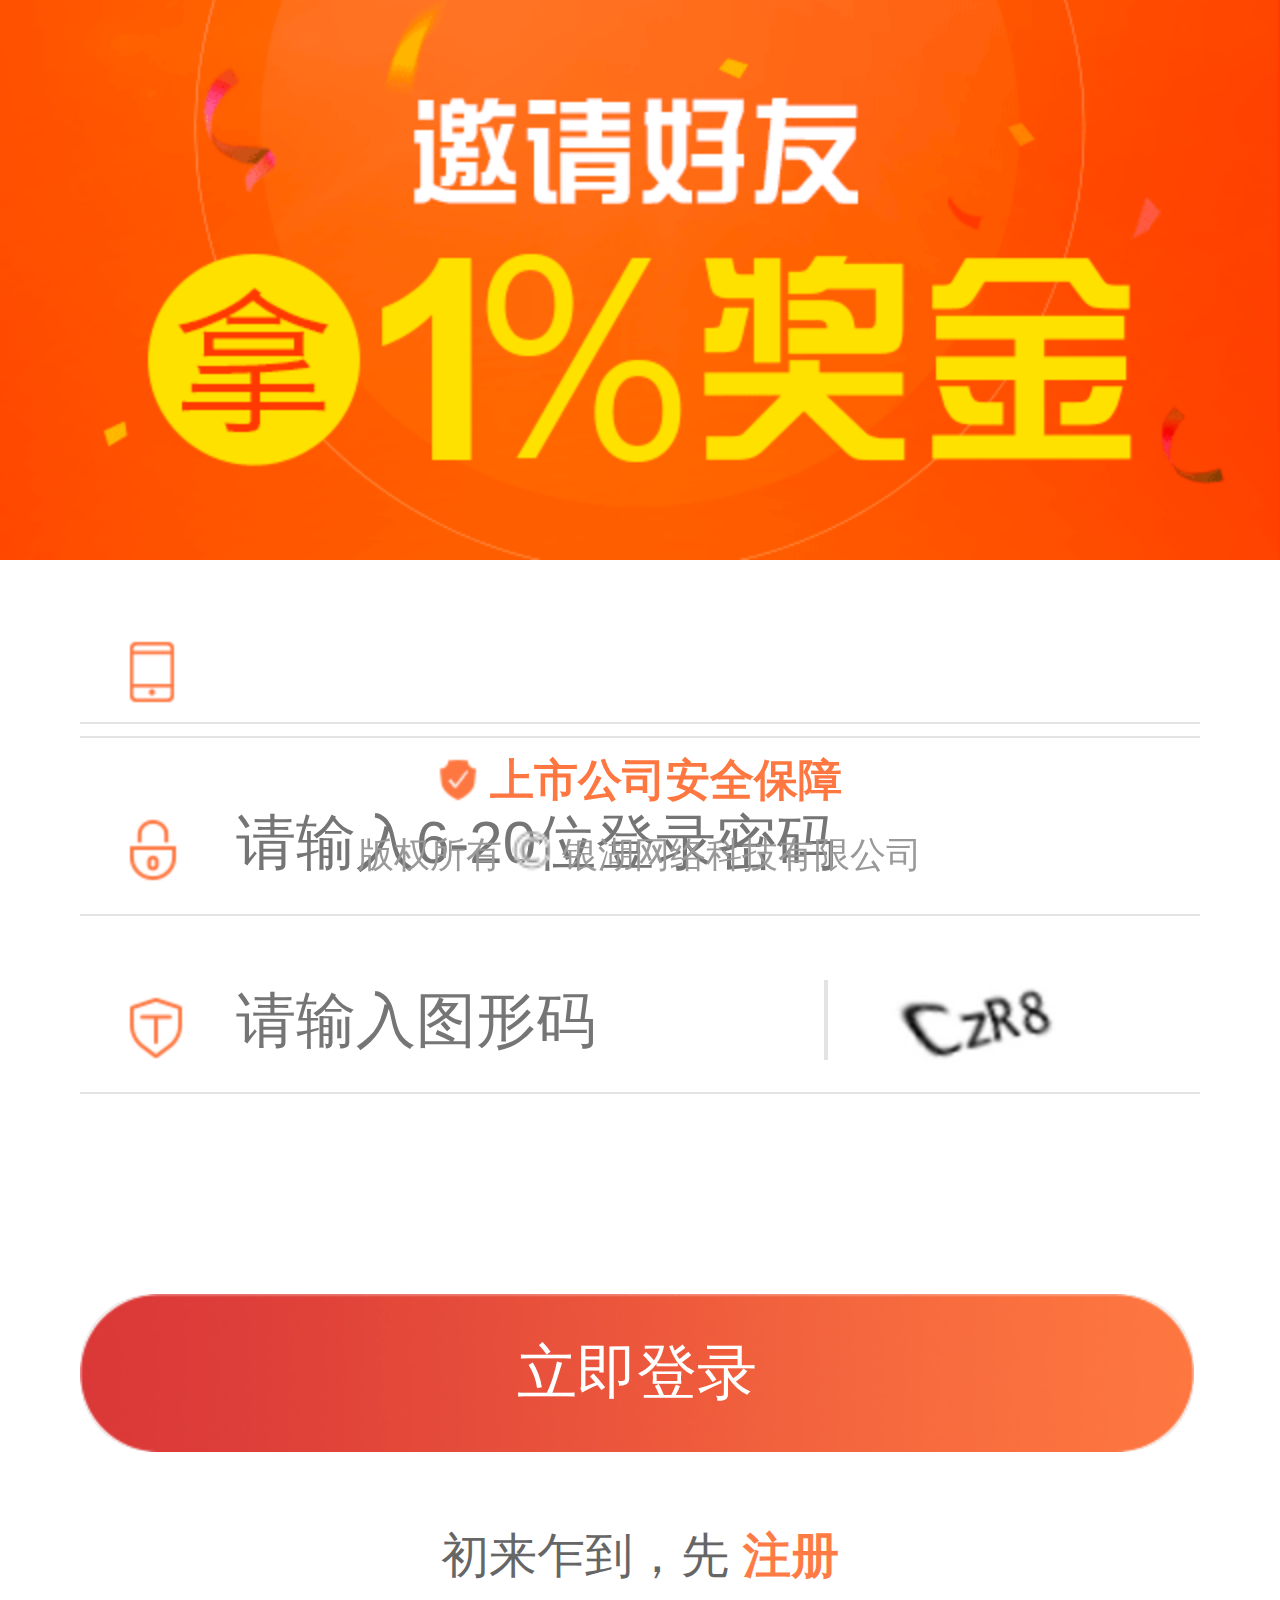
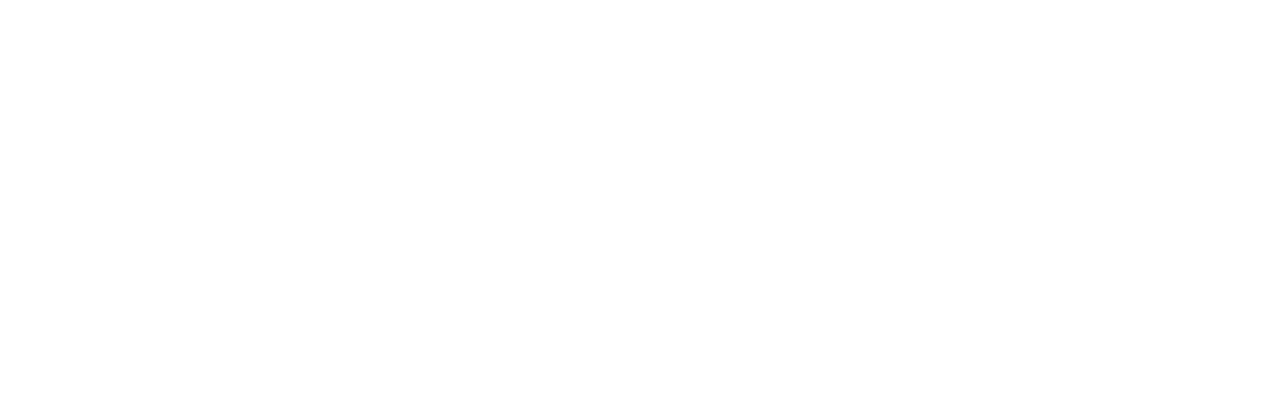
<file: index.html>
<!DOCTYPE html>
<html>
<head>
    <meta charset="utf-8">
    <meta name="viewport" content="initial-scale=1.0, maximum-scale=1.0, user-scalable=no" />
    <title>登录</title>
      <script>
        (function (doc, win) {
            var docEl = doc.documentElement;
            var resizeEvt = 'orientationchange' in window ? 'orientationchange' : 'resize';
            var recalc = function () {
                var clientWidth = docEl.clientWidth;
                if (!clientWidth) return;
                docEl.style.fontSize = (clientWidth/16).toFixed(1) + 'px';
            };
            recalc();
            if (!doc.addEventListener) return;
            win.addEventListener(resizeEvt, recalc, false);
        })(document, window);
        //640px时1rem是40px
     </script>
     <link rel="stylesheet" type="text/css" href="css/reset.css"/>
</head>
<style type="text/css">
  .header{
    width: 16rem;
    height: 7.0rem;
  }
  .header>img{
    width: 16rem;
    height: 7.0rem;
  }
  .main{
    width: 16rem;
    min-height: 18.2rem;
    background-color: #FFFFFF;
  }
  .mainForm{
    padding: 0 1rem;
  }
/*每一行*/
  .mainFormP{
    height: 2.2rem;
    border-bottom:0.025rem solid  #E2E3E3;
    overflow: hidden;
  }
  .mainFormP>img{
    display: block;
    width: 0.7rem;
    height: 0.8rem;
    margin-top: 1rem;
    float: left;
    margin-left:0.6rem; 
  }
  .mainFormP>input{
  	display: block;
  	float: left;
    font-size: 0.75rem;
    height: 1rem;
    width: 10rem;
    margin-left: 0.65rem;
    margin-top:0.8rem;
    border: none; 
    color: #333333;
    border-radius: 0;
  }
.mainFormP .inputCaptcha{
  width: 7.35rem;
  border-right:0.05rem solid #E2E3E3;
}
.btn{
  width: 13.925rem;
  height: 1.975rem;
  background-image: url(img/btn.png);
  background-size: 13.925rem 1.975rem;
  border-radius: 0.9rem;
  margin-top: 2.5rem;
  color: #FFFFFF;
  font-size: 0.75rem;
}
.zhuce{
  text-align: center;
  margin-top: 1rem;
  font-size: 0.6rem;
  line-height: 0.6rem;
  color: #666666;
}
.zhuceA{
  color: #FE7B46;
  font-weight:600 ;
  font-size: 0.6rem;
}
.footer{
  position: fixed;
  bottom: 0;
  left: 0;
  width: 14rem;
  height: 2.2rem;
  border-top:0.025rem solid  #E2E3E3;
  margin-left: 1rem;
  text-align: center;
  font-size: 0.55rem;
  overflow: hidden;
}
.footer p>span{
   display: inline-block;
   vertical-align: top;
}
.footer p:nth-of-type(1){
  margin-top: 0.425rem;
  line-height: 0.5rem;
   font-weight: 600;
}
.footer p:nth-of-type(1) span{
  margin-left: 0.15rem;
  color: #FE7740;
  margin-top: 0.025rem;
}
.footer p:nth-of-type(2){
  margin-top: 0.28rem;
  font-size: 0.45rem;
  line-height: 0.45rem;
  color: #999999;
}
.footer p:nth-of-type(2) span{
  margin-top: 0.09rem;
}
.footer img:nth-of-type(1){
  display: inline-block;
  width: 0.5rem;
  height: 0.55rem;
}
.footer img:nth-of-type(2){
  display: inline-block;
  width:0.4rem;
  height: 0.425rem;
}
.spanCaptcha{
  display: inline-block;
  width: 3rem;
  padding: 0.8rem 0 0 0.5rem;
}
.Captcha{
  width: 2.775rem;
  height: 1.075rem;
}
</style>
	<body>
	  <div class="header">
	  	 <img src="img/login.png"/>
	  </div>
	  <div class="main">
	  	<form action="#" method="post" class="mainForm">
	  	  <p class="mainFormP">
	  	    <img src="img/iphone.png"/><input type="text" />
	  	  </p>
	  	  <p class="mainFormP">
	  	    <img src="img/lock.png"/><input type="password" placeholder="请输入6-20位登录密码"/>
	  	  </p>
	  	  <p class="mainFormP">
	  	    <img src="img/shield.png"/><input type="text" placeholder="请输入图形码" class="inputCaptcha"/><span class="spanCaptcha"><img src="img/Captcha.png" class="Captcha"/></span>
	  	  </p>
	  	  <button class="btn">立即登录</button>
	  	</form>
	  	<p class="zhuce">
	  	  <span>初来乍到，先</span>
	  	  <a href="#" class="zhuceA">注册</a>
	  	</p>
	  </div>
	  <div class="footer">
	  	<p>
	  	  <img src="img/biao.png" /><span>上市公司安全保障</span>
	  	</p>
        <p>
          <span>版权所有</span> <img  src="img/end.png"/> <span>银湖网络科技有限公司</span>
        </p>
	  </div>
	</body>
<script src="js/zepto.min.js"></script> 
<script>

</script>
</html>
</file>
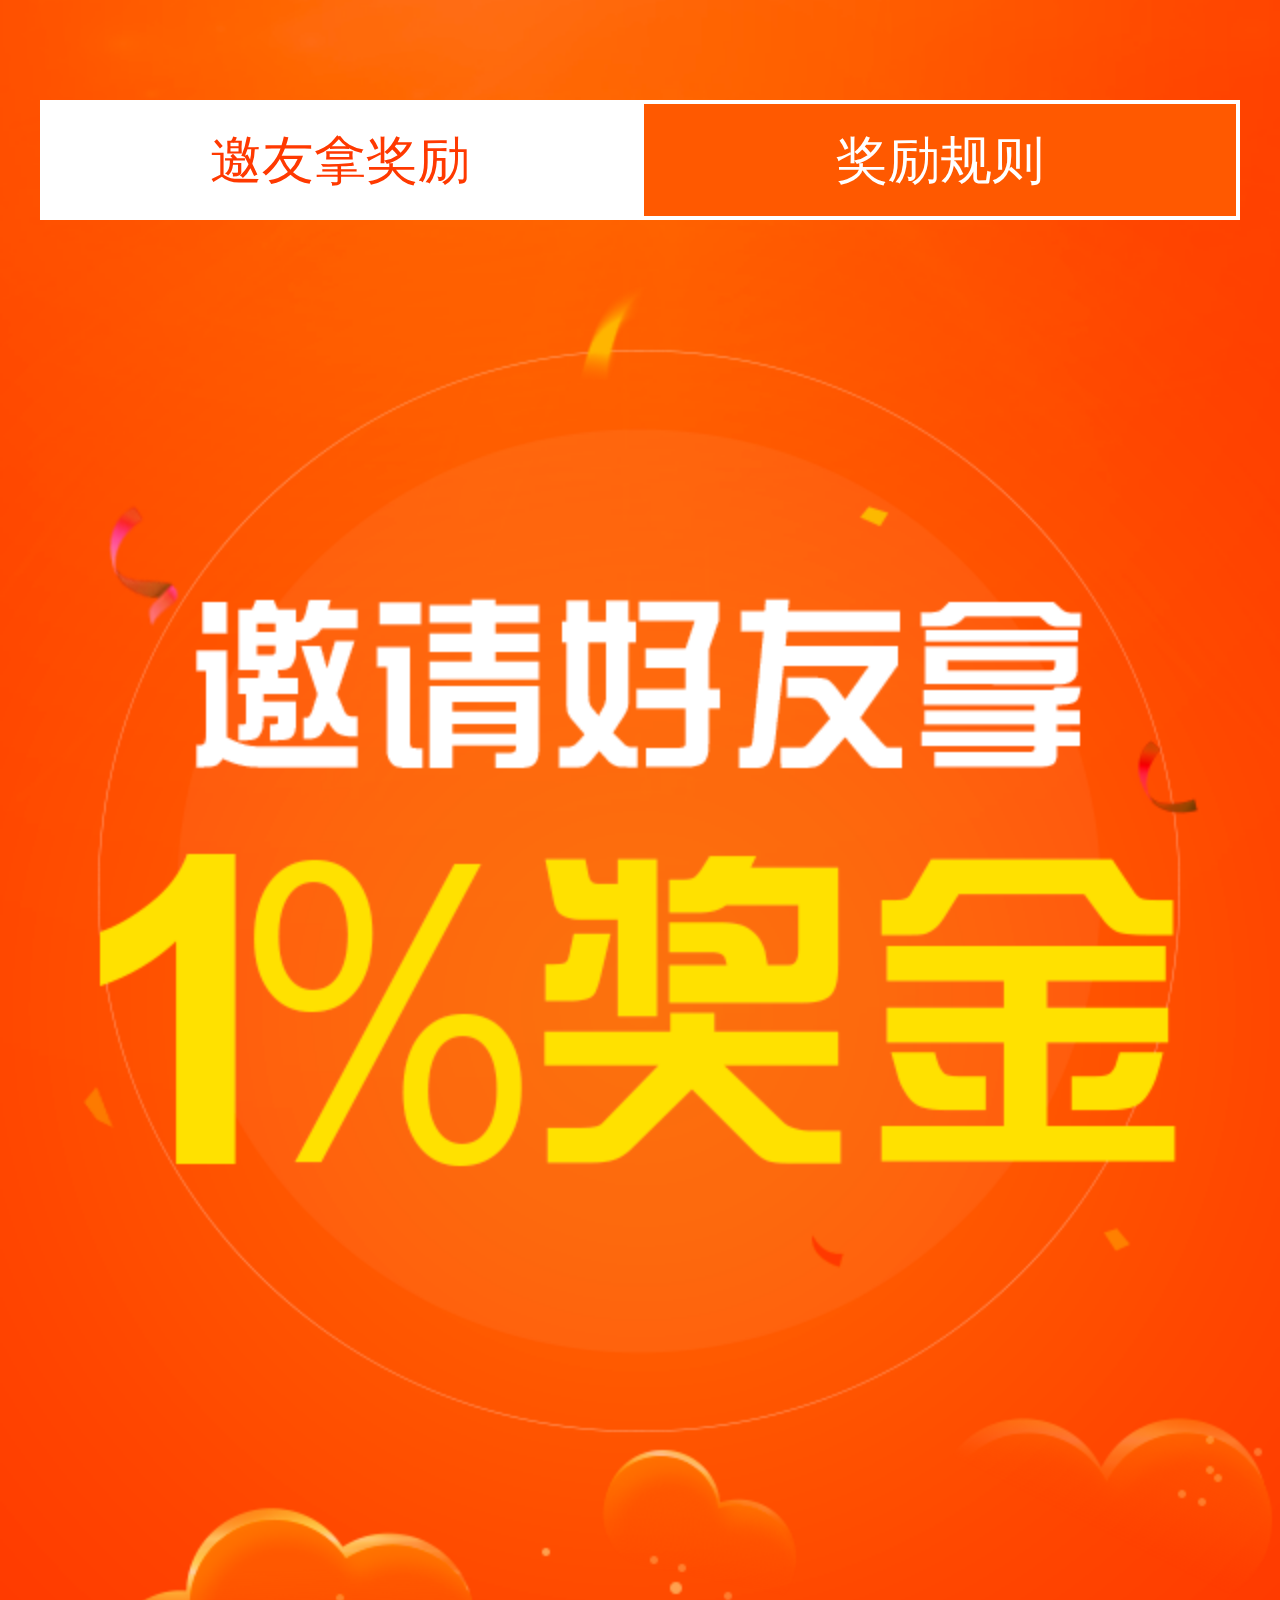
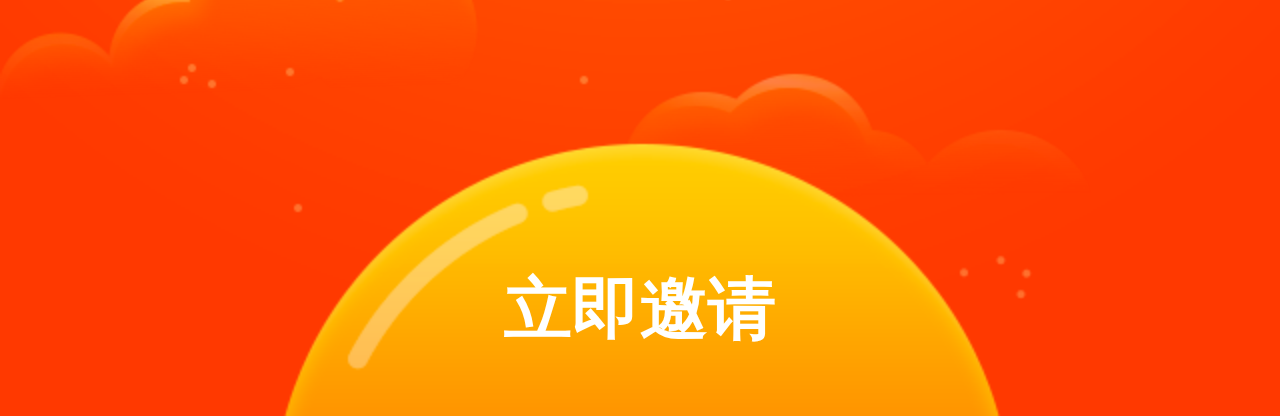
<file: activity.html>
<!DOCTYPE html>
<html>
<head>
    <meta charset="utf-8">
    <meta name="viewport" content="initial-scale=1.0, maximum-scale=1.0, user-scalable=no" />
    <title>银湖网代言人</title>
      <script>
        (function (doc, win) {
            var docEl = doc.documentElement;
            var resizeEvt = 'orientationchange' in window ? 'orientationchange' : 'resize';
            var recalc = function () {
                var clientWidth = docEl.clientWidth;
                if (!clientWidth) return;
                docEl.style.fontSize = (clientWidth/16).toFixed(1) + 'px';
            };
            recalc();
            if (!doc.addEventListener) return;
            win.addEventListener(resizeEvt, recalc, false);
        })(document, window);
        //640px时1rem是40px
     </script>
     <link rel="stylesheet" type="text/css" href="css/reset.css"/>
</head>
<style type="text/css">

body{
  background-color: #FF3900;
}
.main{
  width: 16rem;
  min-height: 25.2rem;
  background-image: url(img/huod.png);
  background-size: 16rem 25.2rem;
  background-repeat: no-repeat;
  overflow: hidden;
}
.header{
  font-size:0 ;
  margin:0 auto;
  min-height:1rem;
  width: 15rem;
  position: fixed;
  top: 1.25rem;
  left: 0.5rem;
  z-index: 999;
  background-color: #FF5900;
  display: flex;
}
.header li{
  display: inline-block;
  width: 50%;
  height: 1.4rem;
  border: 0.05rem solid #ffffff;
  font-size: 0.65rem;
  color: #ffffff;
  text-align: center;
  line-height: 1.4rem;
}
.header .headerLi{
  background-color: #FFFFFF;
  color: #FF3900;
}
/*下边部分*/
.content{
  margin-top:2.75rem; 
  width: 16rem;
  min-height: 22.45rem;
  overflow: hidden;
}
/*邀友拿奖励*/
.invite{
  position: relative;
  width: 16rem;
  height: 22.45rem;
  background-image: url(img/invite.png);
  background-size: 16rem 22.45rem;
  /*display: none;*/
}
.btn{
  position: absolute;
  bottom: 0;
  left: 0;
  display: block;
  width: 9rem;
  height: 3.4rem;
  margin-left:3.5rem;
  border-radius:3.4rem 3.4rem 0 0  ;
  text-align: center;
  color: #FFFFFF;
  font-size: 0.85rem;
  line-height: 4.1rem;
  font-weight:600 ;
}
/*奖励规则*/
.award{
  width: 16rem;
  height: 24.575rem;
  overflow: hidden;  
  display: none;  
}
.award1{
  width: 15.0rem;
  height: 23.075rem;
  background-color: #ffffff;
  margin:0 auto;	
  margin-top:0.75rem;  
}
/*设置圆角*/
.award1>p:nth-of-type(1){
  color: #666666;
  font-size: 0.6rem;
  padding:1.175rem 0 0 0.525rem; 
}
.award1>p:nth-of-type(2){
  color: #666666;
  font-size: 0.7rem;
  padding:0.75rem 0 0 0.525rem; 
}
.award1>p:nth-of-type(2)>span:nth-of-type(1) {
  display: inline-block;
  width: 3.4rem;
  height: 1.3rem;
  background-color: #FF5400;
  border-radius: 0.7rem;
  color: #ffffff;
  line-height: 1.3rem;
  text-align: center;
}
.table{
  width: 13.95rem;
  height: 7.825rem;
  margin: 0 auto; 
  margin-top:1.825rem; 
  border-radius: 0.15rem; 
  position: relative;
  background-color: #666666;
}
.tableDiv{
  width: 5.175rem;
  height: 1.25rem;
  background-image: url(img/tableDiv.png);
  background-size: 5.175rem 1.25rem;
  position: absolute;
  top: 8.45rem;
  left: 5.425rem;
  z-index: 9;
  color: #FFFFFF;
  text-align: center;
  line-height:1.25rem ;
}
.table tr{
  background-color: #FFFFFF;
  text-align: center;
  font-size: 0.6rem;
  color: #666666;
}
.table tr td:nth-of-type(1){
  width: 4.475rem;
}
/*设置行高*/
.table tr:nth-of-type(1){
  height: 0.65rem;
}
.table tr:nth-of-type(2){
  height: 1.175rem;
  background-color: #FFA000;
  text-align: center;
  font-size: 0.6rem;
  color: #ffffff;
  text-align: center;
}
.table tr:nth-of-type(1) td{
  border-radius:0.125rem 0.125rem 0 0;
}
.table tr:last-child  td:nth-of-type(1){
  border-radius:0 0 0 0.125rem;
}
.table tr:last-child  td:nth-of-type(2){
  border-radius:0 0 0.125rem 0;
}

.awardp0{
  font-size: 0.6rem;
  color: #666666;
  height: 2.425rem;
  padding-left:0.625rem; 
  line-height: 2.6rem;
}
.awardp{
  font-size: 0.6rem;
  color: #666666;
  padding-left:0.625rem; 
  line-height: 1.025rem; 
}
</style>
	<body>
	  <div class="main">
	    <ul class="header">
	      <li class="headerLi">邀友拿奖励</li>
	      <li>奖励规则</li>
	    </ul>
	    <ul class="content">
<!--邀友拿奖励-->	    	
	    	<li class="invite">
	    	  <a class="btn" href="Ylogin.html">立即邀请</a>
	    	</li>
<!--奖励规则-->
	    	<li class="award">
	    	  <div class="award1">
	    	  	<p>奖励计算公式</p>
	    	  	<p>
	    	  	  <span>奖励金额</span>
	    	  	  <span>=好友年化投资金额*1%</span>
	    	  	</p>
	    	  	<table border="0" cellspacing="1" cellpadding="0" class="table">
	    	  		<tr>
	    	  		  <td colspan="2"></td>
	    	  		</tr>
	    	  		<tr>
	    	  		  <td colspan="2">好友投资10000元</td>
	    	  		</tr>
	    	  		<tr>
	    	  			<td>期限</td>
	    	  			<td>奖励金额</td>
	    	  		</tr>
	    	  		<tr>
	    	  			<td>6个月</td>
	    	  			<td>10000/12*6*1%=50</td>
	    	  		</tr>
	    	  		<tr>
	    	  			<td>99天</td>
	    	  			<td>10000、365*99*1%=27.12</td>
	    	  		</tr>
	    	  	</table>
	    	  	<div class="tableDiv">举个例子</div>	
	    	    <p class="awardp0">注意事项</p>
	    	    <p class="awardp">1.仅限好友加入银聚宝;</p>
	    	    <p class="awardp">2.奖励以现金形式于次月10日发送至推荐人的银湖网账户中;</p>
	    	    <p class="awardp">3.周期≥1年，年化投资金额=投资金额;</p>
	    	    <p class="awardp">4.好友注册成功一年内，多次购买，推荐人多次获得奖励，一年后购买将不再享有奖励。</p>
	    	  </div>
	    	</li>
	    </ul>
	  </div>
	</body>
<script src="js/zepto.min.js"></script>
<script>
  // 头部样式的切换
  $(".header>li").tap(function(e){
  	$(".header>li").each(function(ind,ele){
	  ele.className="";
  	})
	e.target.className="headerLi";
	//切换内容部分
	$(".content>li").each(function(ind,ele){
	  ele.style.display="none";
	  $(".content>li")[$(e.target).index()].style.display="block";
	  // 移动到顶层
      $("html,body").scrollTop(0)
	})
  })
  //
</script>
</html>
</file>
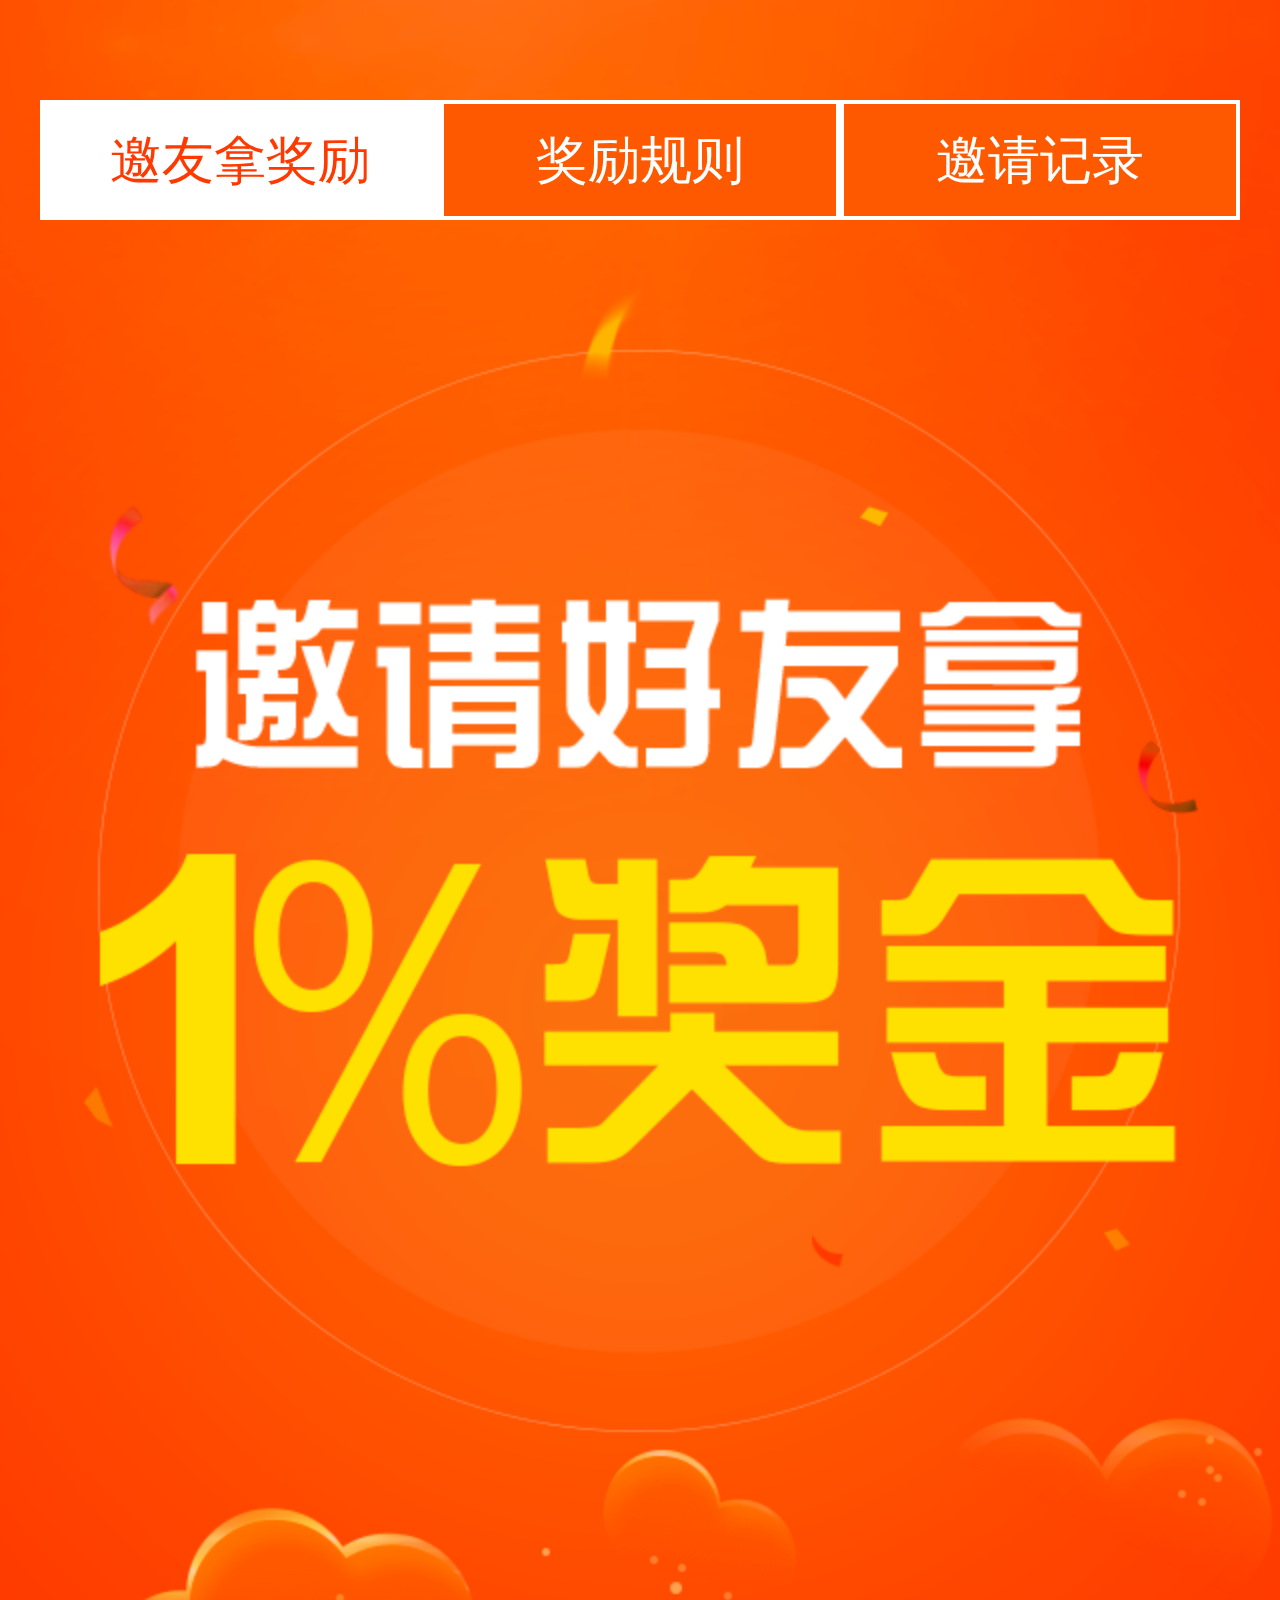
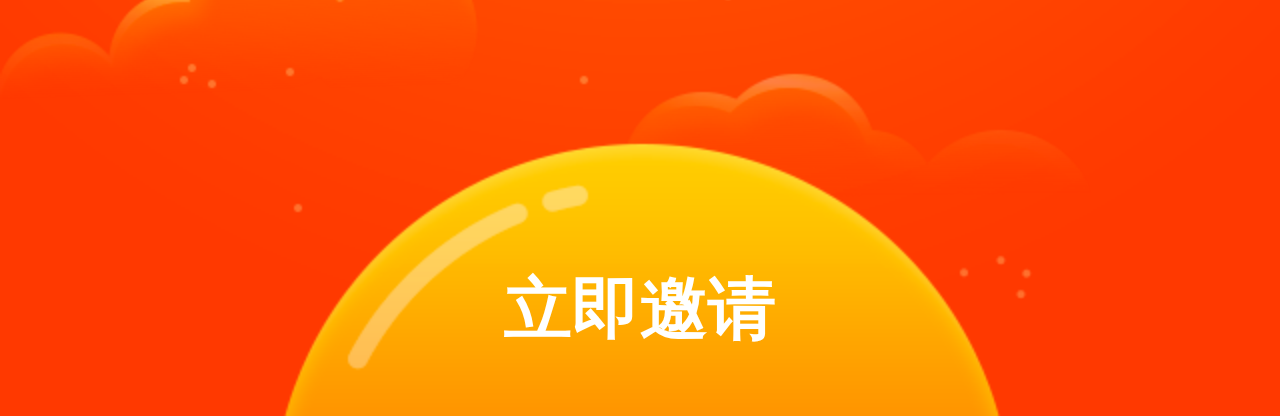
<file: activity1.html>
<!DOCTYPE html>
<html>
<head>
    <meta charset="utf-8">
    <meta name="viewport" content="initial-scale=1.0, maximum-scale=1.0, user-scalable=no" />
    <title>银湖网代言人</title>
      <script>
        (function (doc, win) {
            var docEl = doc.documentElement;
            var resizeEvt = 'orientationchange' in window ? 'orientationchange' : 'resize';
            var recalc = function () {
                var clientWidth = docEl.clientWidth;
                if (!clientWidth) return;
                docEl.style.fontSize = (clientWidth/16).toFixed(1) + 'px';
            };
            recalc();
            if (!doc.addEventListener) return;
            win.addEventListener(resizeEvt, recalc, false);
        })(document, window);
        //640px时1rem是40px
     </script>
     <link rel="stylesheet" type="text/css" href="css/reset.css"/>
</head>
<style type="text/css">

body{
  background-color: #FF3900;
}
.main{
  width: 16rem;
  min-height: 25.2rem;
  background-image: url(img/huod.png);
  background-size: 16rem 25.2rem;
  background-repeat: no-repeat;
  overflow: hidden;
}
.header{
  font-size:0 ;
  margin:0 auto;
  min-height:1rem;
  width: 15rem;
  position: fixed;
  top: 1.25rem;
  left: 0.5rem;
  z-index: 999;
  background-color: #FF5900;
  display: flex;
}
.header li{
  display: inline-block;
  width: 33.3%;
  height: 1.4rem;
  border: 0.05rem solid #ffffff;
  font-size: 0.65rem;
  color: #ffffff;
  text-align: center;
  line-height: 1.4rem;
}
.header .headerLi{
  background-color: #FFFFFF;
  color: #FF3900;
}
/*下边部分*/
.content{
  margin-top:2.75rem; 
  width: 16rem;
  min-height: 22.45rem;
  overflow: hidden;
}
/*邀友拿奖励*/
.invite{
  position: relative;
  width: 16rem;
  height: 22.45rem;
  background-image: url(img/invite.png);
  background-size: 16rem 22.45rem;
  /*display: none;*/
}
.btn{
  position: absolute;
  bottom: 0;
  left: 0;
  display: block;
  width: 9rem;
  height: 3.4rem;
  margin-left:3.5rem;
  border-radius:3.4rem 3.4rem 0 0  ;
  text-align: center;
  color: #FFFFFF;
  font-size: 0.85rem;
  line-height: 4.1rem;
  font-weight:600 ;
}
/*奖励规则*/
.award{
  width: 16rem;
  height: 24.575rem;
  overflow: hidden;  
  display: none;  
}
.award1{
  width: 15.0rem;
  height: 23.075rem;
  background-color: #ffffff;
  margin:0 auto;	
  margin-top:0.75rem;  
}
/*设置圆角*/
.award1>p:nth-of-type(1){
  color: #666666;
  font-size: 0.6rem;
  padding:1.175rem 0 0 0.525rem; 
}
.award1>p:nth-of-type(2){
  color: #666666;
  font-size: 0.7rem;
  padding:0.75rem 0 0 0.525rem; 
}
.award1>p:nth-of-type(2)>span:nth-of-type(1) {
  display: inline-block;
  width: 3.4rem;
  height: 1.3rem;
  background-color: #FF5400;
  border-radius: 0.7rem;
  color: #ffffff;
  line-height: 1.3rem;
  text-align: center;
}
.table{
  width: 13.95rem;
  height: 7.825rem;
  margin: 0 auto; 
  margin-top:1.825rem; 
  border-radius: 0.15rem; 
  position: relative;
  background-color: #666666;
}
.tableDiv{
  width: 5.175rem;
  height: 1.25rem;
  background-image: url(img/tableDiv.png);
  background-size: 5.175rem 1.25rem;
  position: absolute;
  top: 8.45rem;
  left: 5.425rem;
  z-index: 9;
  color: #FFFFFF;
  text-align: center;
  line-height:1.25rem ;
}
.table tr{
  background-color: #FFFFFF;
  text-align: center;
  font-size: 0.6rem;
  color: #666666;
}
.table tr td:nth-of-type(1){
  width: 4.475rem;
}
/*设置行高*/
.table tr:nth-of-type(1){
  height: 0.65rem;
}
.table tr:nth-of-type(2){
  height: 1.175rem;
  background-color: #FFA000;
  text-align: center;
  font-size: 0.6rem;
  color: #ffffff;
  text-align: center;
}
.table tr:nth-of-type(1) td{
  border-radius:0.125rem 0.125rem 0 0;
}
.table tr:last-child  td:nth-of-type(1){
  border-radius:0 0 0 0.125rem;
}
.table tr:last-child  td:nth-of-type(2){
  border-radius:0 0 0.125rem 0;
}

.awardp0{
  font-size: 0.6rem;
  color: #666666;
  height: 2.425rem;
  padding-left:0.625rem; 
  line-height: 2.6rem;
}
.awardp{
  font-size: 0.6rem;
  color: #666666;
  padding-left:0.625rem; 
  line-height: 1.025rem; 
}

/*邀请记录*/
.record{
  padding:0 0.5rem;
  min-height: 1.95rem;
  display: none;

}
.recordP{
  color: #FFFFFF;
  font-size: 0.45rem;
  line-height: 1.5rem;
  height: 1.5rem;
}
.total{
  width: 100%;
  height: 6.35rem;
  background-color: #ffffff;
  overflow: hidden;
}
.totalLi1{
  display:block;
  float: left;
  width: 8.05rem;
  height: 5.0rem;
  margin-top: 0.825rem;
  text-align: center;
  overflow: hidden;
}
.totalLi1 p:nth-of-type(1){
  color: #FF1500;
  font-size: 1.25rem;
  margin-top:1rem; 
}
.totalLi1 p:nth-of-type(2){
  color: #666666;
  font-size: 0.7rem;
  margin-top:0.7rem; 
}
.totalLi2{
  display: block;
  float: left;
  margin-top: 0.825rem;
  font-size: 0.6rem;
  text-align: center;
  width: 6.9rem;
  color: #666666;
}
.totalLi2 p:nth-of-type(2){
  margin-top: 0.4rem;
}
.totalLi2 p:nth-of-type(3){
  margin-top: 0.8rem;
}
.totalLi2 p:nth-of-type(4){
  margin-top: 0.4rem;
}
/*好友列表部分*/
.money{
  width: 100%;
  min-height: 23.2rem;
  background-color: #ffffff;
  margin-top: 0.2rem;
}
.zhan{
  height: 0.75rem;
}
.moneyHeader{
  padding-top: 0.45rem;
  margin: 0 0.5rem;
  height:  1.2rem;
  line-height: 1.2rem;
  border-bottom: 0.025rem dashed #D8D8D8;  
  color: #666666;
  font-size: 0;
}
.moneyHeader li:nth-of-type(1){
  float: left;
  font-size:0.6rem;
  width:4.025rem;
  padding-left: 1.0rem;
}
.moneyHeader li:nth-of-type(2){
  float: left;
  font-size:0.6rem;
  width:4.5rem;
}
.moneyHeader li:nth-of-type(3){
  float: right;
  font-size:0.6rem;
}
.moneyMainLi{
  margin: 0 0.5rem;
  height: 3.0rem;
  border-bottom: 0.025rem dashed #D8D8D8; 
  color: #666666;
}
.moneyMainLi>ul{
  font-size: 0.55rem;
  line-height: 0.55rem;
}
.moneyMainLi>ul>li:nth-of-type(1){
  display:block;
  float: left;
  width:5.1rem;
  text-align: left;
  padding-top:1.075rem;
  padding-left:0.025rem;  
}
.moneyMainLi>ul>li:nth-of-type(2){
  display:block;
  float: left;
  width: 4.5rem;
  text-align: left;
  padding-top:1.075rem; 
}
.moneyMainLi>ul>li:nth-of-type(3){
  display:block;
  float: right;
  text-align: center;
  padding-top:1.075rem; 
  width: 4.2rem;
}
.moneyMainLi>p{
  float: left;
  font-size: 0.5rem;
  line-height: 0.5rem;
  margin-top:0.625rem; 
}
.share{
  position: absolute;
  top: 0;
  left: 0;
  background-color: rgba(0,0,0,0.7);
  width: 16rem;
  height: 25.2rem;
  z-index: 999;
  display: none;
}
.share>img{
  width: 16.0rem;
  height: 7.85rem;
}
</style>
	<body>
	  <div class="main">
	    <ul class="header">
	      <li class="headerLi">邀友拿奖励</li>
	      <li>奖励规则</li>
	      <li>邀请记录</li>
	    </ul>
	    <ul class="content">
<!--邀友拿奖励-->	    	
	    	<li class="invite">
	    	  <a class="btn">立即邀请</a>
	    	</li>
<!--奖励规则-->
	    	<li class="award">
	    	  <div class="award1">
	    	  	<p>奖励计算公式</p>
	    	  	<p>
	    	  	  <span>奖励金额</span>
	    	  	  <span>=好友年化投资金额*1%</span>
	    	  	</p>
	    	  	<table border="0" cellspacing="1" cellpadding="0" class="table">
	    	  		<tr>
	    	  		  <td colspan="2"></td>
	    	  		</tr>
	    	  		<tr>
	    	  		  <td colspan="2">好友投资10000元</td>
	    	  		</tr>
	    	  		<tr>
	    	  			<td>期限</td>
	    	  			<td>奖励金额</td>
	    	  		</tr>
	    	  		<tr>
	    	  			<td>6个月</td>
	    	  			<td>10000/12*6*1%=50</td>
	    	  		</tr>
	    	  		<tr>
	    	  			<td>99天</td>
	    	  			<td>10000、365*99*1%=27.12</td>
	    	  		</tr>
	    	  	 
	    	  	</table>
	    	  	<div class="tableDiv">举个例子</div>	
	    	    <p class="awardp0">注意事项</p>
	    	    <p class="awardp">1.仅限好友加入银聚宝;</p>
	    	    <p class="awardp">2.奖励以现金形式于次月10日发送至推荐人的银湖网账户中;</p>
	    	    <p class="awardp">3.周期≥1年，年化投资金额=投资金额;</p>
	    	    <p class="awardp">4.好友注册成功一年内，多次购买，推荐人多次获得奖励，一年后购买将不再享有奖励。</p>
	    	  </div>
	    	</li>
<!--邀请记录-->
	    	<li class="record">
	    	  <p class="recordP">*为保证推荐奖励顺利发放，请您开通汇付天下账户</p>
              <ul class="total">
                  <li class="totalLi1">
                      <p>22,000.00</p>
                      <p>待发送奖励（元）</P>
                  </li>
                  <li class="totalLi2">
                      <p>10,000.00</p>
                      <p>已发放奖励（元）</P>
                      <p>10,000</p>
                      <p>好友投资总额（元）</P>
                  </li>
              </ul>
              <div class="money">
                <ul class="moneyHeader">
                    <li>
                                           好友
                    </li>
                    <li>
                    	投资金额（元）
                    </li>
                    <li>
                    	推荐奖励（元）
                    </li>
                </ul>
                <ul class="moneyMain">
                    <li class="moneyMainLi">
                      <ul>
                      	<li>123*****456</li>
                      	<li>11,255,000</li>
                      	<li>8.25</li>
                      </ul>
                      <p>
                      	<span>注册时间:</span>
                      	<span>2016/06/14</span>
                      </p>
                    </li>
                    <li class="moneyMainLi">
                      <ul>
                        <li>123***456</li>
                        <li>11,255,000</li>
                        <li>8.25</li>
                      </ul>
                      <p>
                        <span>注册时间:</span>
                        <span>2016/06/14</span>
                      </p>
                    </li>                                                                                    <li class="moneyMainLi">
                      <ul>
                        <li>123***456</li>
                        <li>11,255,000</li>
                        <li>8.25</li>
                      </ul>
                      <p>
                        <span>注册时间:</span>
                        <span>2016/06/14</span>
                      </p>
                    </li>
                    <li class="moneyMainLi">
                      <ul>
                        <li>123***456</li>
                        <li>11,255,000</li>
                        <li>8.25</li>
                      </ul>
                      <p>
                        <span>注册时间:</span>
                        <span>2016/06/14</span>
                      </p>
                    </li>
                    <li class="moneyMainLi">
                      <ul>
                        <li>123***456</li>
                        <li>11,255,000</li>
                        <li>8.25</li>
                      </ul>
                      <p>
                        <span>注册时间:</span>
                        <span>2016/06/14</span>
                      </p>
                    </li>                                      
<!--动态添加好友投资信息-->
                </ul>
              </div>
              <!--为撑开父容器-->
              <div class="zhan"></div>
	    	</li>
	    </ul>
	  </div>
	  <div class="share">
	    <img src="img/share.png" />
	  </div>
	</body>
<script src="js/zepto.min.js"></script>
<script>
  // 头部样式的切换
  $(".header>li").tap(function(e){
  	$(".header>li").each(function(ind,ele){
	  ele.className="";
  	})
	e.target.className="headerLi";
	//切换内容部分
	$(".content>li").each(function(ind,ele){
	  ele.style.display="none";
	  $(".content>li")[$(e.target).index()].style.display="block";
	  //切换到顶部
      $("html,body").scrollTop(0);
      
	})
  })
  //邀友拿奖励 点击分享，点击取消
  $(".btn").tap(function(){
  	$(".share").css("display","block")
  })
  //可以不设置取消分享 // 双击取消
  $(".share").doubleTap(function(e){
    if(e.target.className!="share"){
      var fenx=e.target.parentNode;
    }else{
      var fenx=e.target;
    }
    fenx.style.display="none";
  })
</script>
</html>
</file>
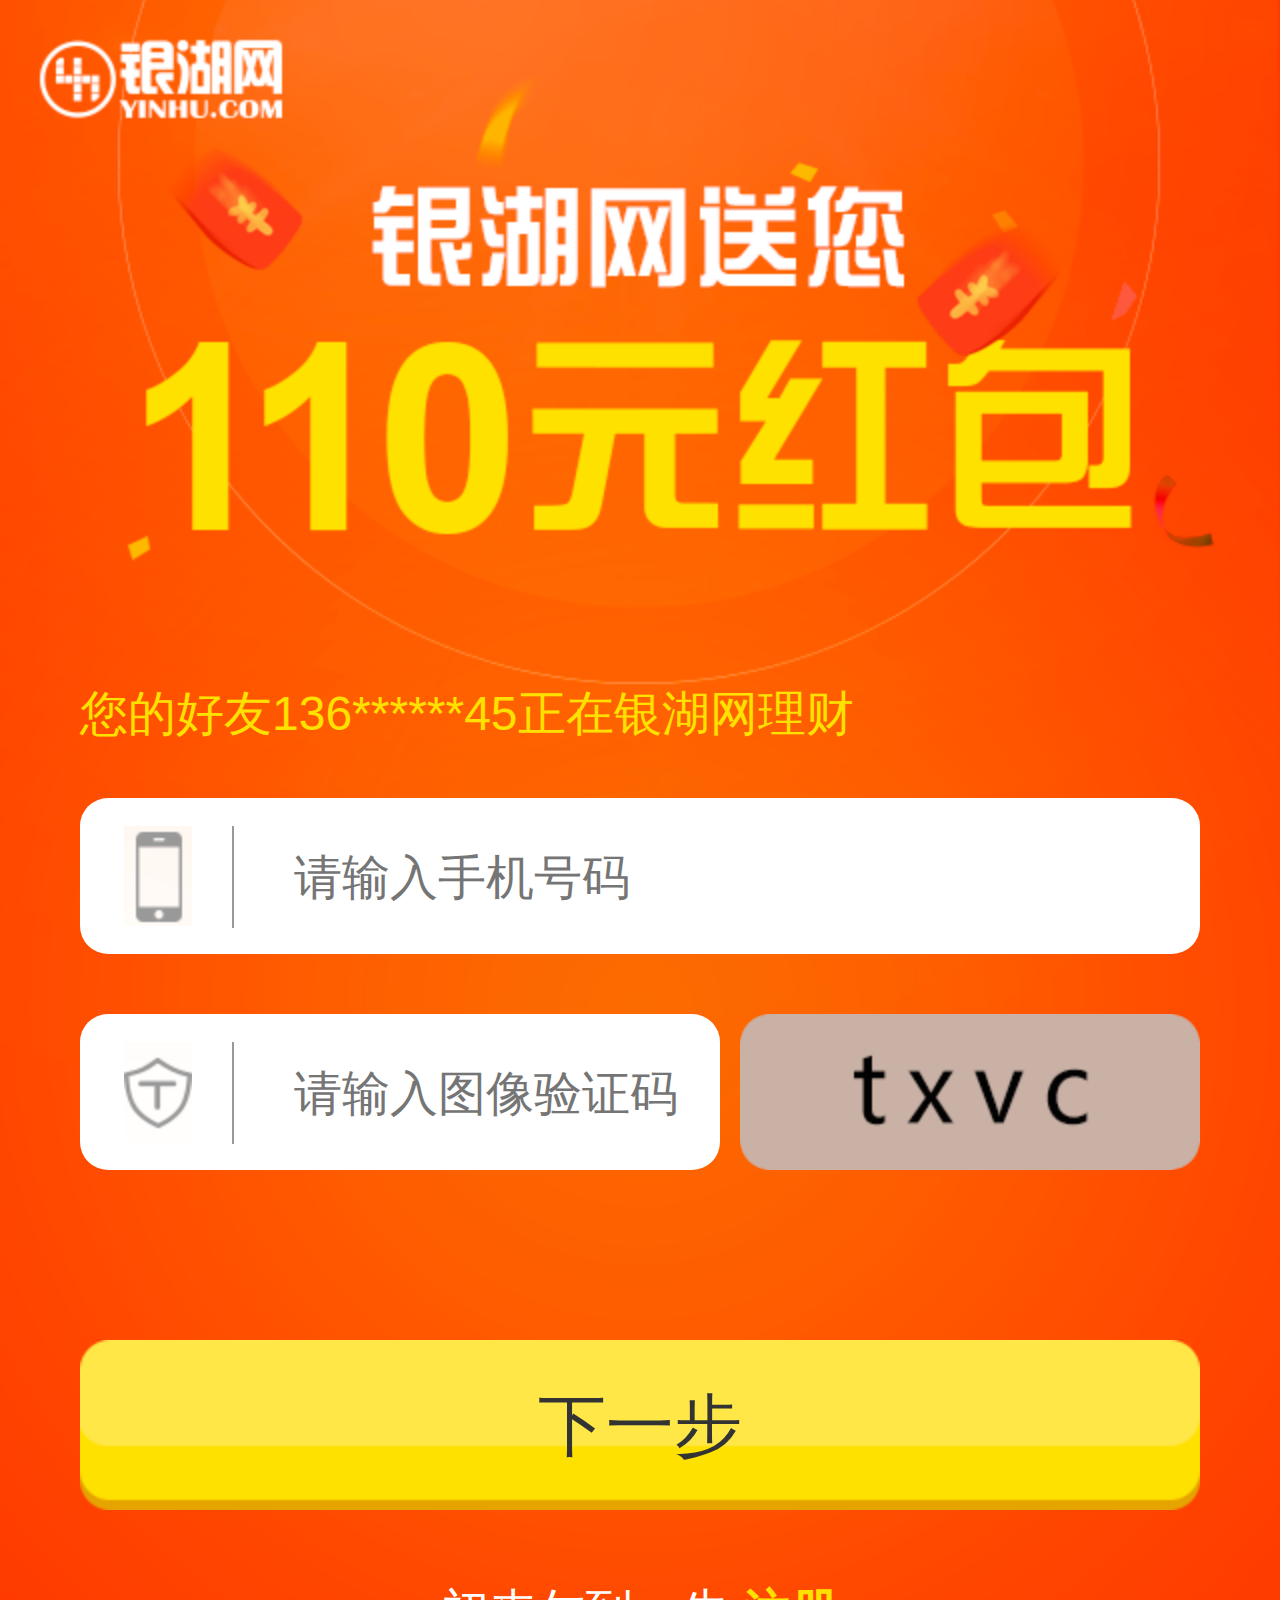
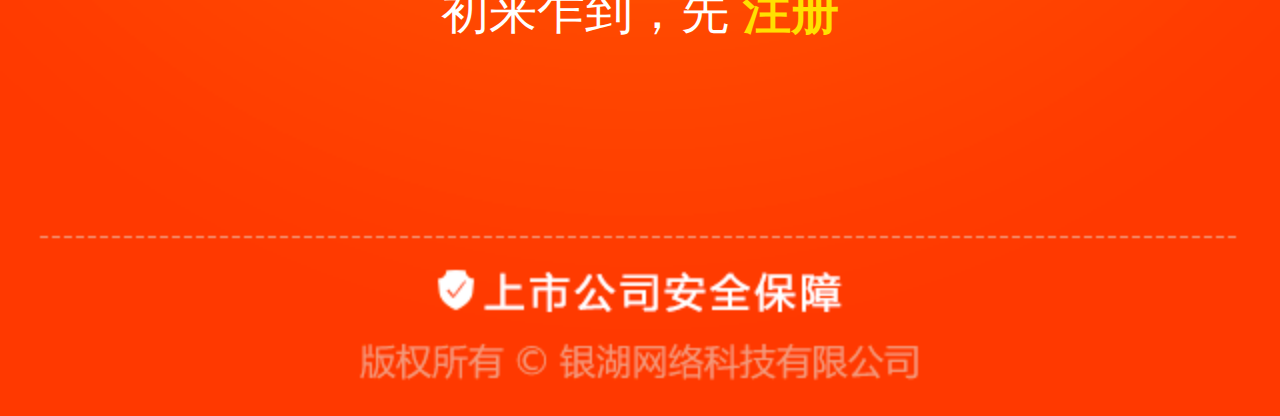
<file: Bregister1.html>
<!DOCTYPE html>
<html>
<head>
    <meta charset="utf-8">
    <meta name="viewport" content="initial-scale=1.0, maximum-scale=1.0, user-scalable=no" />
    <title>登录</title>
      <script>
        (function (doc, win) {
            var docEl = doc.documentElement;
            var resizeEvt = 'orientationchange' in window ? 'orientationchange' : 'resize';
            var recalc = function () {
                var clientWidth = docEl.clientWidth;
                if (!clientWidth) return;
                docEl.style.fontSize = (clientWidth/16).toFixed(1) + 'px';
            };
            recalc();
            if (!doc.addEventListener) return;
            win.addEventListener(resizeEvt, recalc, false);
        })(document, window);
        //640px时1rem是40px
     </script>
     <link rel="stylesheet" type="text/css" href="css/reset.css"/>
</head>
<style type="text/css">
body{
  background-color: #FF3900;
}
.main{
  width: 16rem;
  height: 25.2rem;
  background-image: url(img/registerOk1.png);
  background-size: 16rem 25.2rem;
  /*text-align: center;*/
  overflow: hidden;
}
.friend{
  margin:8.625rem 0 0 1.0rem; 
  color: #FFE100;
  font-size: 0.6rem;
  line-height: 0.6rem;
}
.mainForm{
  padding: 0 1rem;
}
.mainFormP{
  width: 14.0rem;
  height: 1.95rem;
  background-color: #ffffff;
  border-radius:0.35rem;
  margin: 0 auto; 
  margin-top: 0.75rem;
  overflow: hidden;
}
.mainFormP:nth-of-type(2){
  width: 8.0rem; 
  float: left;
}
.mainFormP:nth-of-type(2) input{
  width: 5.2rem;
}
.mainFormP:nth-of-type(3){
  width: 5.75rem; 
  float: left;
  margin-left: 0.25rem;
  background-color: rgba(0,0,0,0);
}
.mainFormP:nth-of-type(3) img{
  width: 5.75rem;
  height: 1.95rem;
}
.mainFormP>span{
  display: block;
  width: 1.9rem;
  height: 1.275rem;
  border-right:0.025rem solid  #999999;
  margin-top: 0.35rem;
  float: left;
}
.mainFormP>span img{
  width: 0.85rem;
  height: 1.25rem;
  margin-left: 0.55rem;
}
.mainFormP>input[type='text']{
  display: block;
  font-size: 0.6rem;
  line-height: 0.6rem;
  float: left;
  margin-top: 0.65rem;
  border: none;
  margin-left: 0.75rem;
}
.btn{
  width: 14.0rem;
  height: 2.125rem;
  color: #333333;
  text-align: center;
  line-height:2.125rem ;
  font-size: 0.85rem;
  background-image: url(img/btn1.png);
  background-size: 14.0rem 2.125rem;
  margin:0 auto;
  margin-top: 2.125rem;
  background-color: rgba(0,0,0,0);
}
.zhuce{
  text-align: center;
  font-size: 0.6rem;
  color: #ffffff;
  margin-top:0.875rem; 
}
.zhuceA{
  color: #FFE100;
  font-weight: 600; 
}
.verificationOk{
  display: none;
}
</style>
	<body>
	  <div class="main">
	    <p class="friend">您的好友136******45正在银湖网理财</p>
	    <form action="#" method="post" class="mainForm">
	    	<p class="mainFormP">
          <span>
	    	    <img src="img/iphone1.png"/>
          </span>
	    	  <input type="text" placeholder="请输入手机号码"/>
	    	</p>
	    	<p class="mainFormP">
          <span>
	    	    <img src="img/yao.png"/>
          </span>
	    	  <input  type="text" placeholder="请输入图像验证码"/>
	    	</p>
	    	<p class="mainFormP">
	    	  <img src="img/Captcha1.png"/>
	    	</p>
	    	<button class="btn"> 下一步</button>
	    </form>
	    <p class="zhuce">
	  	  <span>初来乍到，先</span>
	  	  <a href="#" class="zhuceA">注册</a>
	  	</p>
	  <div class="verificationOk">
	  	<div class="phoneVerification">
	  	 请输入正确的手机号
	  	</div>
	  	<div class="tuVerification">
	  	  图形码有误，请重新输入
	  	</div>
	  </div>
	  </div>
	</body>
</html>
</file>
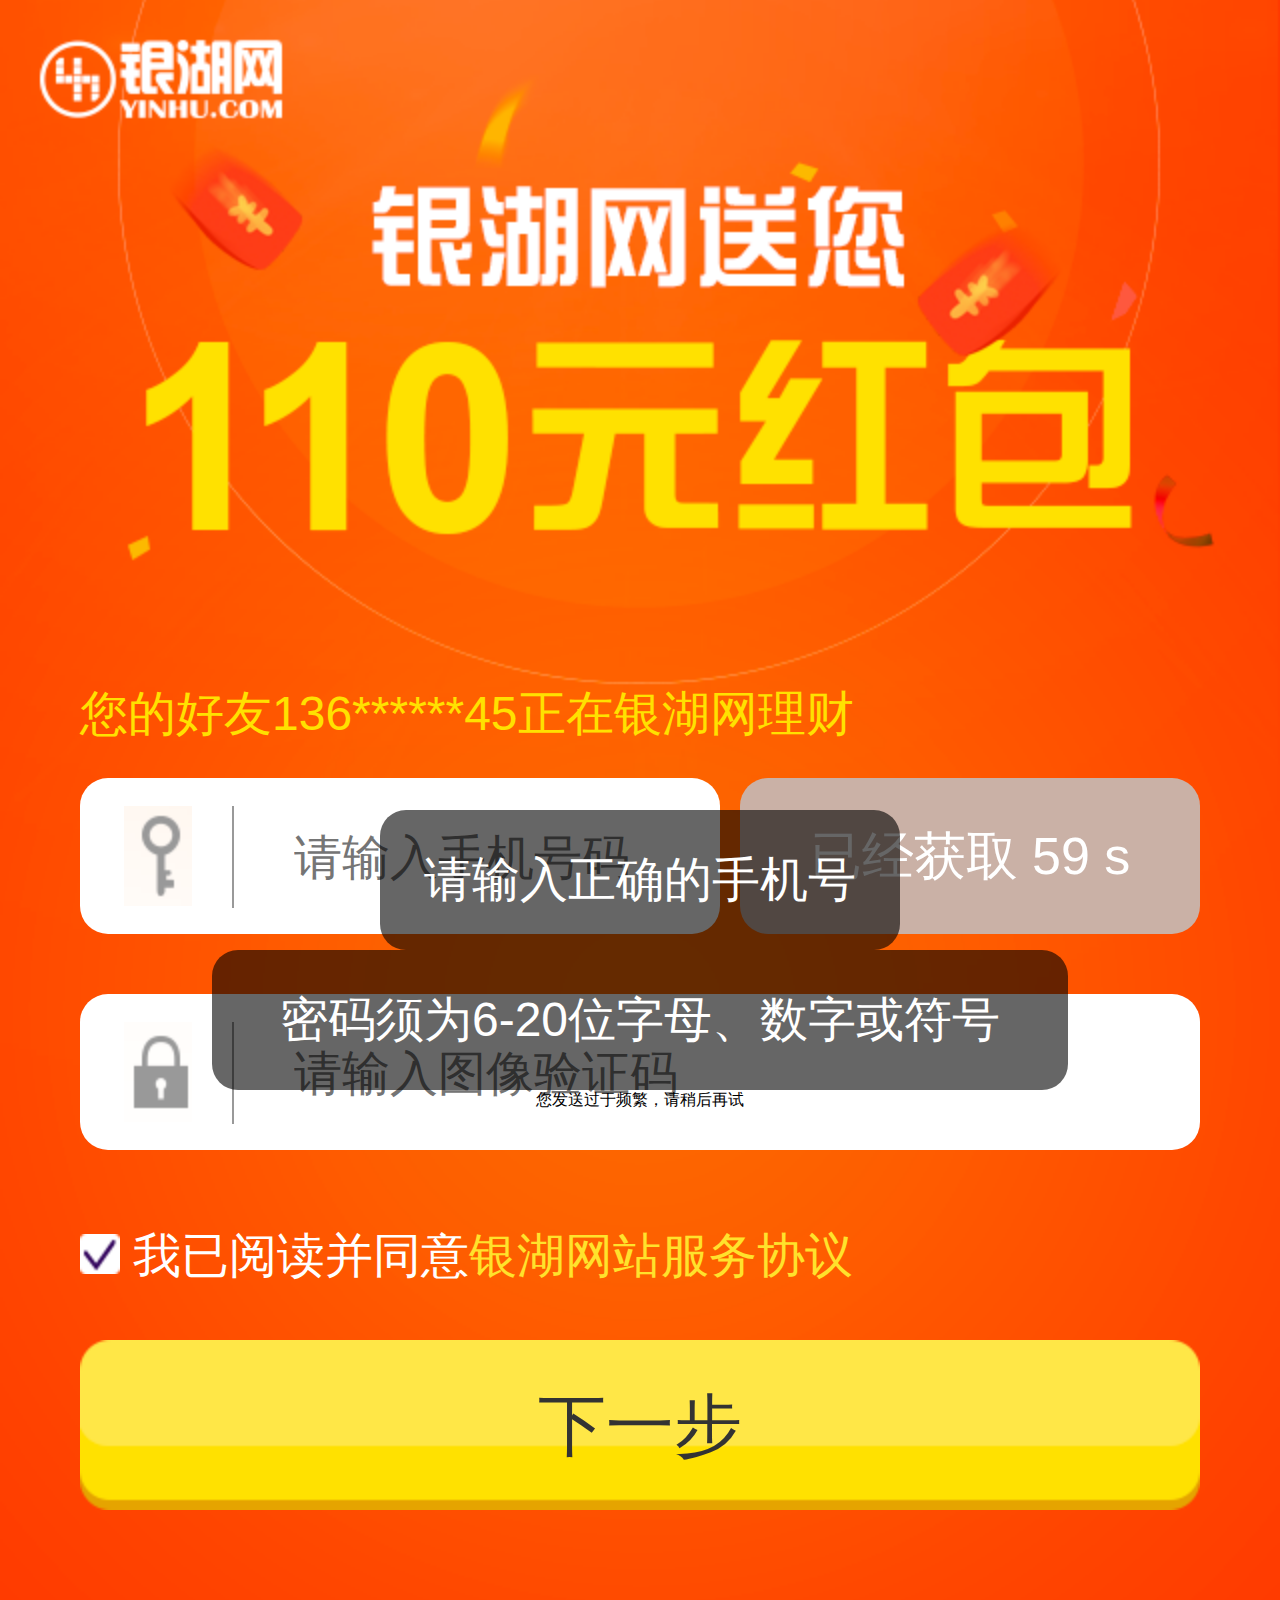
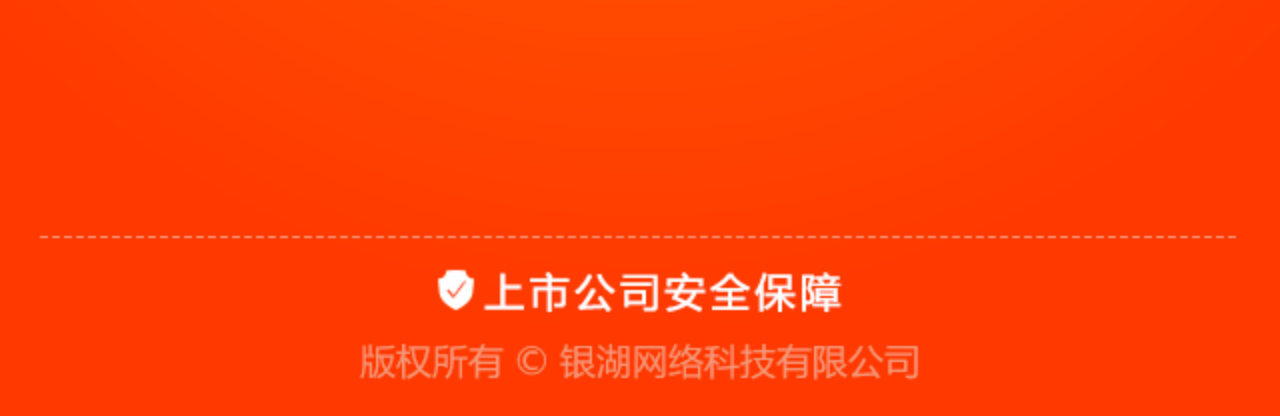
<file: Bregister2.html>
<!DOCTYPE html>
<html>
<head>
    <meta charset="utf-8">
    <meta name="viewport" content="initial-scale=1.0, maximum-scale=1.0, user-scalable=no" />
    <title>登录</title>
      <script>
        (function (doc, win) {
            var docEl = doc.documentElement;
            var resizeEvt = 'orientationchange' in window ? 'orientationchange' : 'resize';
            var recalc = function () {
                var clientWidth = docEl.clientWidth;
                if (!clientWidth) return;
                docEl.style.fontSize = (clientWidth/16).toFixed(1) + 'px';
            };
            recalc();
            if (!doc.addEventListener) return;
            win.addEventListener(resizeEvt, recalc, false);
        })(document, window);
        //640px时1rem是40px
     </script>
     <link rel="stylesheet" type="text/css" href="css/reset.css"/>
</head>
<style type="text/css">
body{
  background-color: #FF3900;
}
.main{
  width: 16rem;
  height: 25.2rem;
  background-image: url(img/registerOk1.png);
  background-size: 16rem 25.2rem;
  /*text-align: center;*/
  overflow: hidden;
}
.friend{
  margin:8.625rem 0 0 1.0rem; 
  color: #FFE100;
  font-size: 0.6rem;
  line-height: 0.6rem;
}
.mainForm{
  padding: 0 1rem;
  overflow: hidden;
  margin-top: 0.5rem;
}
.mainFormP{
  width: 14.0rem;
  height: 1.95rem;
  background-color: #ffffff;
  border-radius:0.35rem;
  margin: 0 auto; 
  overflow: hidden;
}
.mainFormP:nth-of-type(1){
  width: 8.0rem; 
  float: left;
}
.mainFormP:nth-of-type(1) input{
  width: 5.2rem;
}
.mainFormP:nth-of-type(2){
  width: 5.75rem; 
  float: left;
  margin-left: 0.25rem;
  background-color: #CAB1A6;
  text-align: center;
  line-height: 1.95rem;
  color: #FFFFFF;
  font-size: 0.65rem;
}
.mainFormP:nth-of-type(3){
   float: left;
   margin-top: 0.75rem;
}
.mainFormP>span{
  display: block;
  width: 1.9rem;
  height: 1.275rem;
  border-right:0.025rem solid  #999999;
  margin-top: 0.35rem;
  float: left;
}
.mainFormP:nth-of-type(2) span{
   float: none;
   display: inline;
   border: none;
}
.mainFormP>span img{
  width: 0.85rem;
  height: 1.25rem;
  margin-left: 0.55rem;
}
.mainFormP>input[type='text']{
  display: block;
  font-size: 0.6rem;
  line-height: 0.6rem;
  float: left;
  margin-top: 0.65rem;
  border: none;
  margin-left: 0.75rem;
}
.zhuce{
  font-size:0.6rem;
  line-height: 0.6rem;
  color: #ffffff;
  margin-top:5.675rem ;
  position: relative;
}
.zhuce input[type="checkbox"]{
  width: 0.5rem;
  height: 0.5rem;
  background-image: url(img/checked.png);
  background-size: 0.5ren 0.5rem;
  position: relative;
  z-index: 9;
  width: 0.5rem;
  height: 0.5rem;
  opacity: 0;
}
.zhuceImg{
  position: absolute;
  top: 0.02rem;
  left: 0;
  width: 0.5rem;
  height: 0.5rem;
}
.zhuceA{
  color: #FFE22C;
}
.btn{
  width: 14.0rem;
  height: 2.125rem;
  color: #333333;
  text-align: center;
  line-height:2.125rem ;
  font-size: 0.85rem;
  background-image: url(img/btn1.png);
  background-size: 14.0rem 2.125rem;
  margin:0 auto;
  margin-top: 0.75rem;
  background-color: rgba(0,0,0,0);
}
.verificationOk{
  position: absolute;
  top: 10.125rem;
  left: 2.5rem;
  width:11rem;
  height: 2.1rem;
  text-align: center;
}
.verificationOk .phoneVerification,
.verificationOk .tuVerification,
.verificationOk .passworldV
{
  display: block;
  width: 6.5rem;
  height: 1.75rem;
  text-align: center;
  line-height: 1.75rem;
  color: #ffffff;
  font-size: 0.6rem;
  background-color: rgba(0,0,0,0.6);
  border-radius: 0.325rem;
  margin: 0 auto; 
}
.verificationOk .tuVerification{
  width: 7.7rem;
}
.verificationOk .passworldV{
  width: 10.7rem;
}
</style>
	<body>
	  <div class="main">
	    <p class="friend">您的好友136******45正在银湖网理财</p>
	    <form action="#" method="post" class="mainForm">
	      <p class="mainFormP">
            <span>
	    	  <img src="img/key.png"/>
            </span>
	    	<input type="text" placeholder="请输入手机号码"/>
	      </p>
	      <p class="mainFormP">
	    	  已经获取 <span class="mainFormPTime">59</span> s
	      </p>
	      <p class="mainFormP">
            <span>
	    	  <img src="img/lock1.png"/>
            </span>
	    	<input  type="text" placeholder="请输入图像验证码"/>
	      </p>
	      <p class="zhuce">
	  	    <input type="checkbox" checked="checked"/> <span>我已阅读并同意</span><a href="#" class="zhuceA">银湖网站服务协议</a>
	  	    <img src="img/checked.png" class="zhuceImg" />
	      </p>
	      <button class="btn"> 下一步</button>
	    </form>
	     <div class="verificationOk">
	  	  <div class="phoneVerification">
	  	     请输入正确的手机号
	  	  </div>
	  	  <div class="passworldV">
	  	       密码须为6-20位字母、数字或符号
	  	  </div>
	  	  <div class="tautologyV">
	  	      您发送过于频繁，请稍后再试
	  	  </div>
	    </div>
	  </div>
	</body>
</html>
</file>
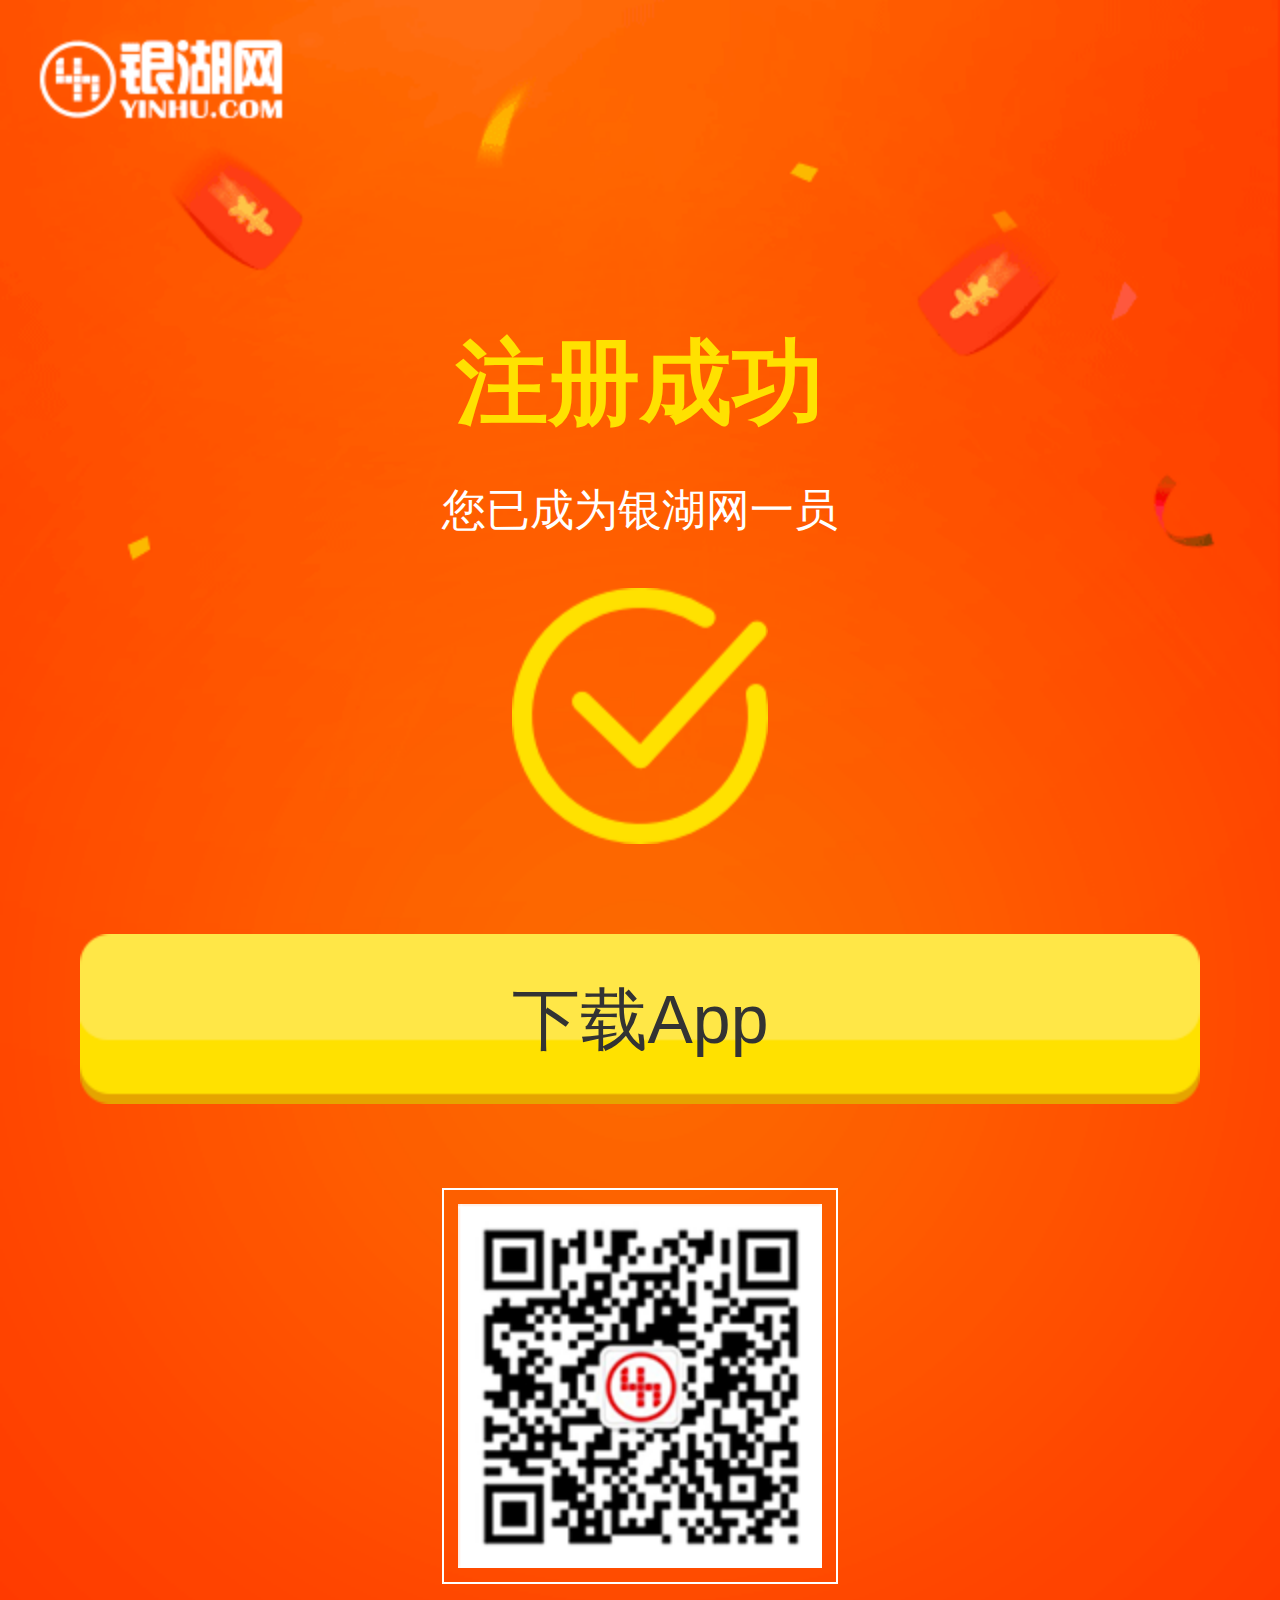
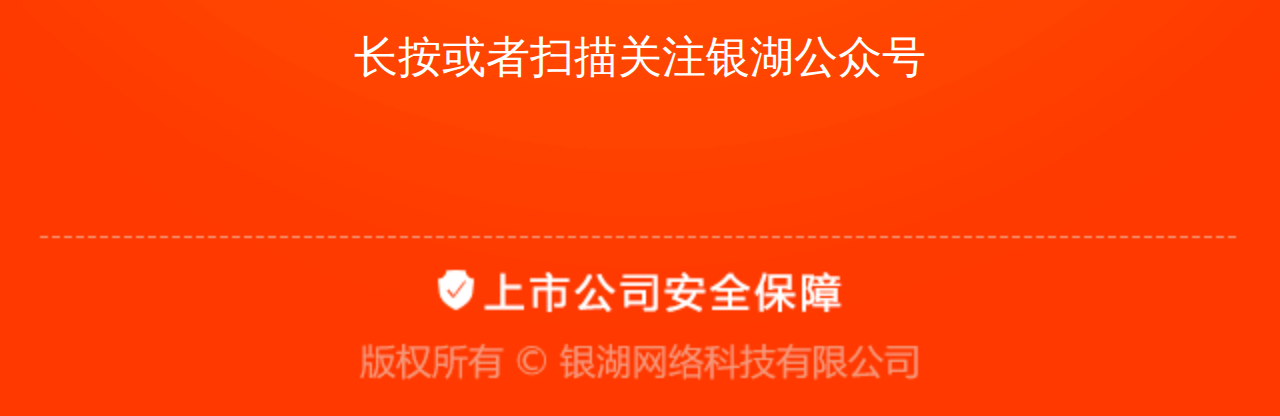
<file: registerOk.html>
<!DOCTYPE html>
<html>
<head>
    <meta charset="utf-8">
    <meta name="viewport" content="initial-scale=1.0, maximum-scale=1.0, user-scalable=no" />
    <title>登录</title>
      <script>
        (function (doc, win) {
            var docEl = doc.documentElement;
            var resizeEvt = 'orientationchange' in window ? 'orientationchange' : 'resize';
            var recalc = function () {
                var clientWidth = docEl.clientWidth;
                if (!clientWidth) return;
                docEl.style.fontSize = (clientWidth/16).toFixed(1) + 'px';
            };
            recalc();
            if (!doc.addEventListener) return;
            win.addEventListener(resizeEvt, recalc, false);
        })(document, window);
        //640px时1rem是40px
     </script>
     <link rel="stylesheet" type="text/css" href="css/reset.css"/>
</head>
<style type="text/css">
body{
  background-color: #FF3900;
}
.main{
  width: 16rem;
  height: 25.2rem;
  background-image: url(img/registerOk.png);
  background-size: 16rem 25.2rem;
  text-align: center;
  overflow: hidden;
}
.main>p:nth-of-type(1){
  font-size: 1.15rem;
  line-height: 1.15rem;
  color: #FFE100;
  font-weight: 600;
  margin-top: 4.2rem;
}
.main>p:nth-of-type(2){
  font-size: 0.55rem;
  line-height: 0.55rem;
  color: #ffffff;
  margin-top: 0.75rem;
}
.main>img:nth-of-type(1){
  width: 3.2rem;
  height: 3.2rem;
  margin: 0 auto; 
  margin-top:0.7rem; 
}
.btn{
  display: block;
  width: 14.0rem;
  height: 2.125rem;
  color: #333333;
  text-align: center;
  line-height:2.125rem ;
  font-size: 0.85rem;
  background-image: url(img/btn1.png);
  background-size: 14.0rem 2.125rem;
  margin:0 auto;
  margin-top: 1.125rem;
  background-color: rgba(0,0,0,0);
}
.barcode{
  width: 4.9rem;
  height: 4.9rem;
  border: 0.025rem solid #ffffff;
  margin: 0 auto; 
  margin-top: 1.05rem;
}
.barcode img{
  width: 4.55rem;
  height: 4.55rem;
  margin: 0 auto; 
  margin-top:0.175rem; 
}
.main>p:last-child{ 
  margin-top: 0.55rem;
  color: #ffffff;
  font-size: 0.55rem;
}
</style>
	<body>
	  <div class="main">
	    <p>注册成功</p>
	    <p>您已成为银湖网一员</p>
	    <img src="img/ok.png" class="ok"/>
	    <a class="btn">下载App</a>
	    <div class="barcode">
	      <img src="img/barcode.png"/>
	    </div>
	    <p>长按或者扫描关注银湖公众号</p>
	  </div>
	</body>
</html>
</file>
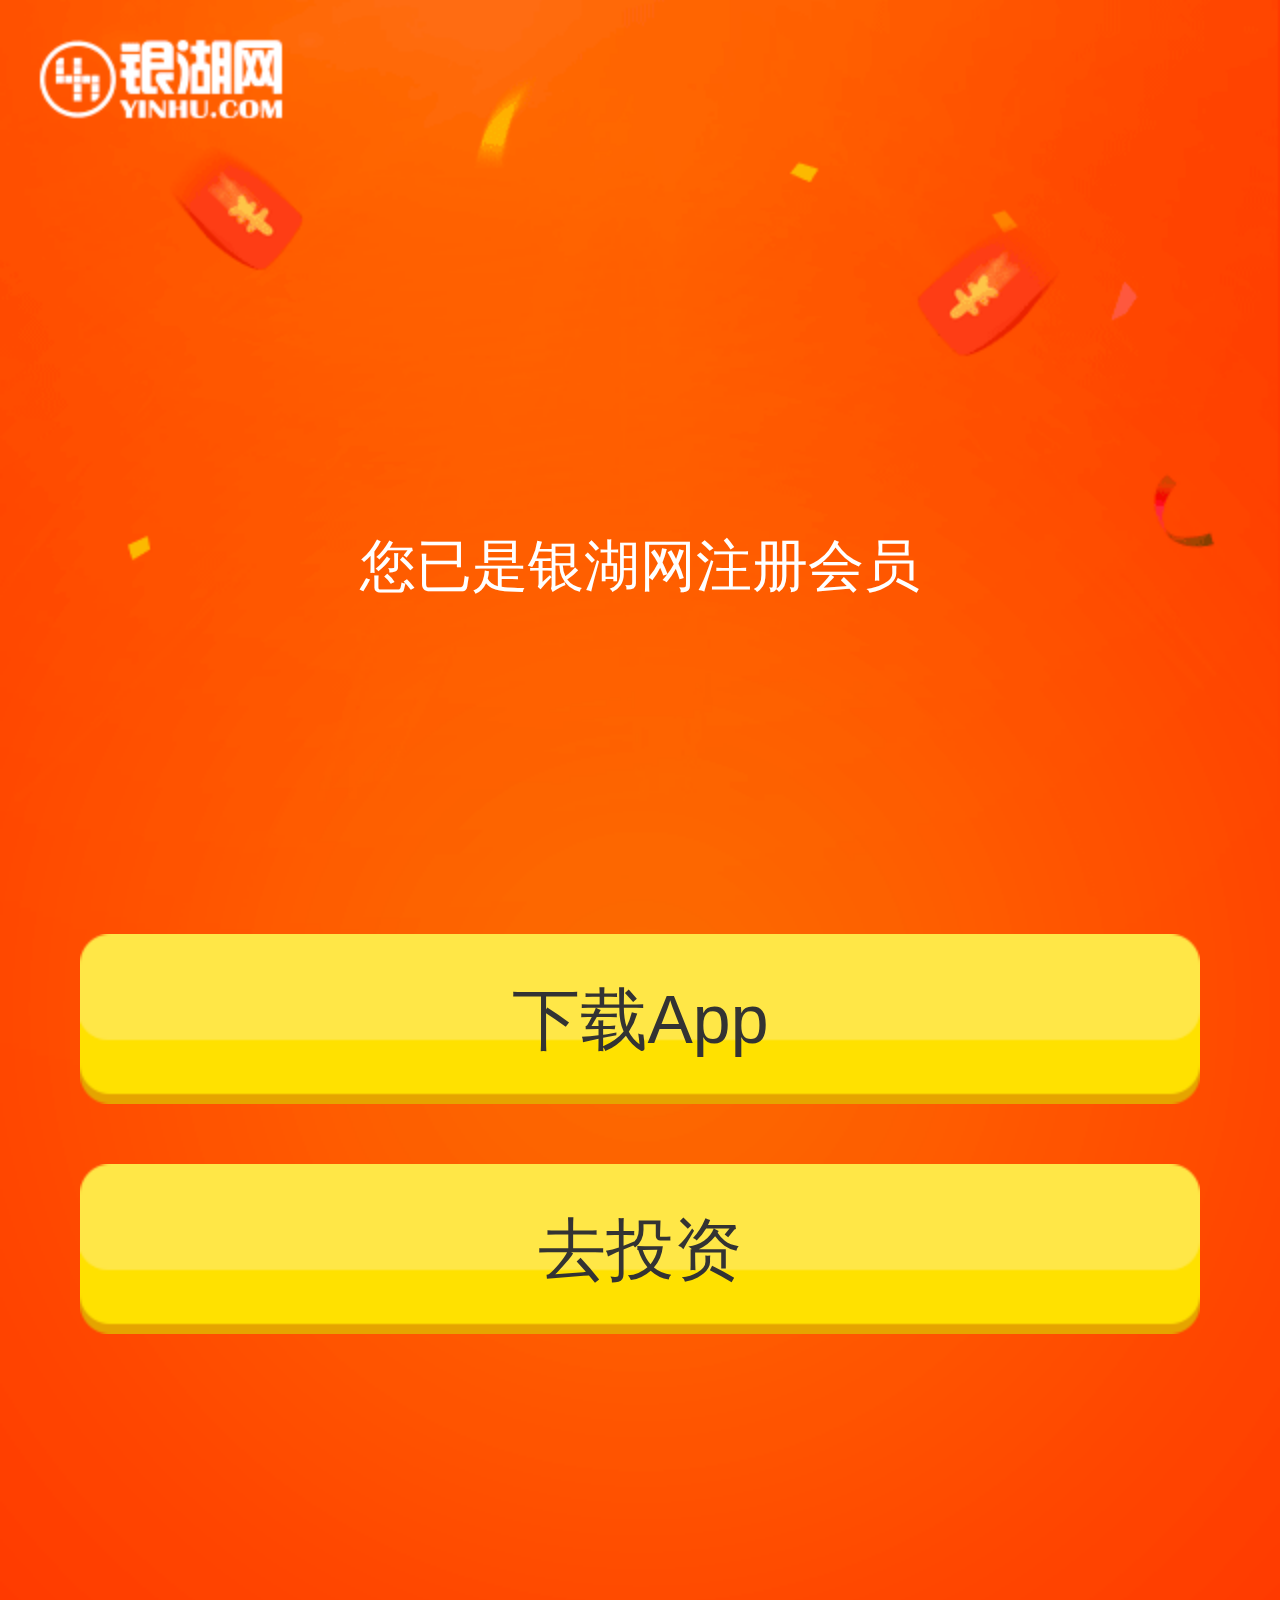
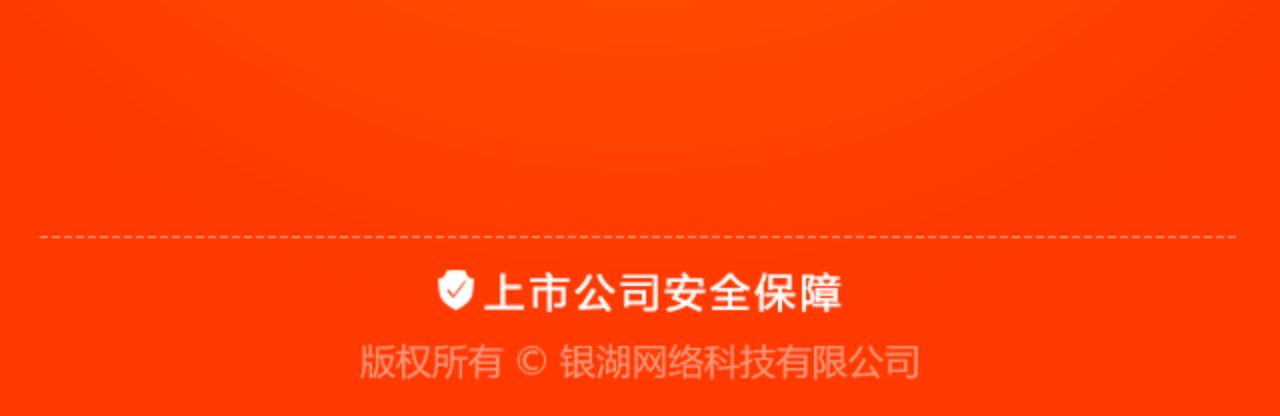
<file: registerOk1.html>
<!DOCTYPE html>
<html>
<head>
    <meta charset="utf-8">
    <meta name="viewport" content="initial-scale=1.0, maximum-scale=1.0, user-scalable=no" />
    <title>登录</title>
      <script>
        (function (doc, win) {
            var docEl = doc.documentElement;
            var resizeEvt = 'orientationchange' in window ? 'orientationchange' : 'resize';
            var recalc = function () {
                var clientWidth = docEl.clientWidth;
                if (!clientWidth) return;
                docEl.style.fontSize = (clientWidth/16).toFixed(1) + 'px';
            };
            recalc();
            if (!doc.addEventListener) return;
            win.addEventListener(resizeEvt, recalc, false);
        })(document, window);
        //640px时1rem是40px
     </script>
     <link rel="stylesheet" type="text/css" href="css/reset.css"/>
</head>
<style type="text/css">
body{
  background-color: #FF3900;
}
.main{
  width: 16rem;
  height: 25.2rem;
  background-image: url(img/registerOk.png);
  background-size: 16rem 25.2rem;
  text-align: center;
  overflow: hidden;
}
.main>p{
  color: #FFFFFF;
  font-size: 0.7rem;
  line-height: 0.7rem;
  margin-top: 6.725rem;
}
.main>a:nth-of-type(1){
  display: block;
  width: 14.0rem;
  height: 2.125rem;
  /*border-radius:1rem; */
  color: #333333;
  text-align: center;
  line-height:2.125rem ;
  font-size: 0.85rem;
  background-image: url(img/btn1.png);
  background-size: 14.0rem 2.125rem;
  margin:0 auto;
  margin-top: 4.25rem;
}
.main>a:nth-of-type(2){
  display: block;
  width: 14.0rem;
  height: 2.125rem;
  /*border-radius:1rem; */
  color: #333333;
  text-align: center;
  line-height:2.125rem ;
  font-size: 0.85rem;
  background-image: url(img/btn1.png);
  background-size: 14.0rem 2.125rem;
  margin:0 auto;
  margin-top: 0.75rem;
}
</style>
	<body>
	  <div class="main">
	    <p>您已是银湖网注册会员</p>
	    <a>下载App</a>
	    <a>去投资</a>
	  </div>
	</body>
</html>
</file>
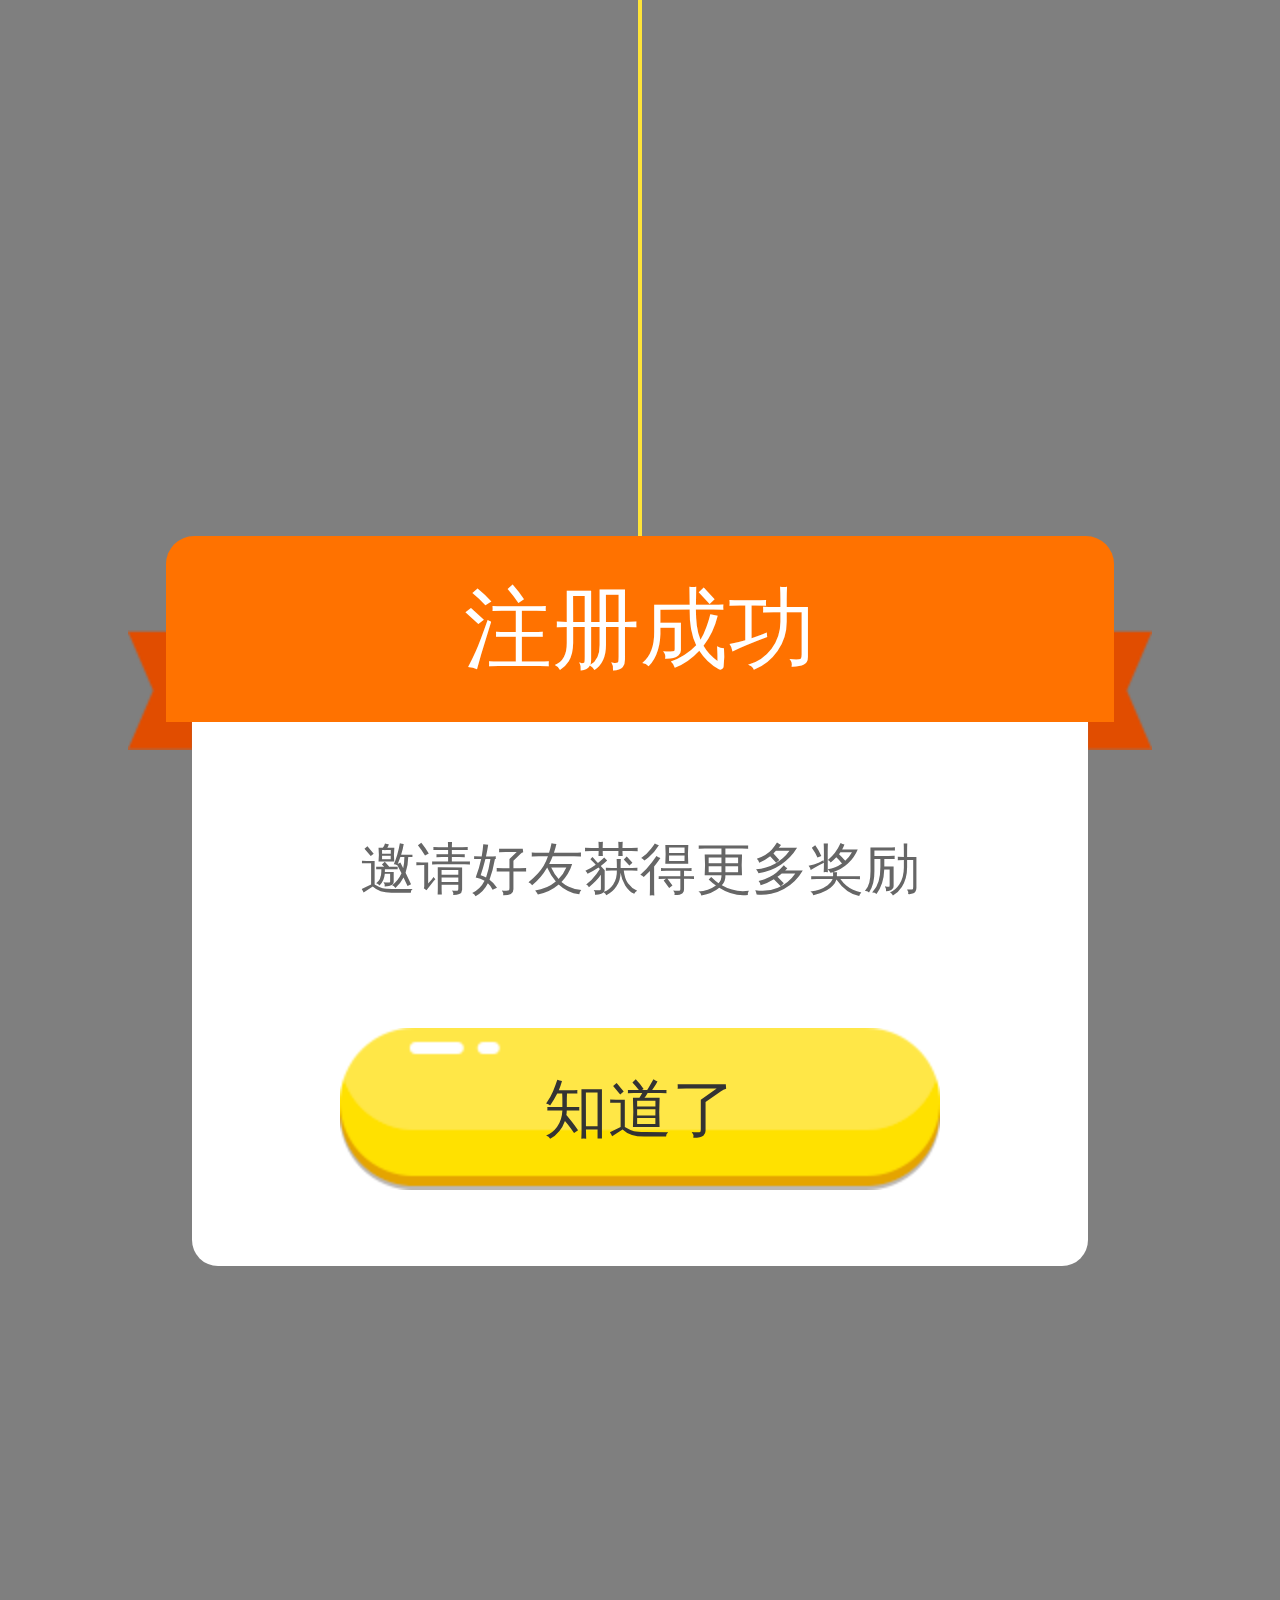
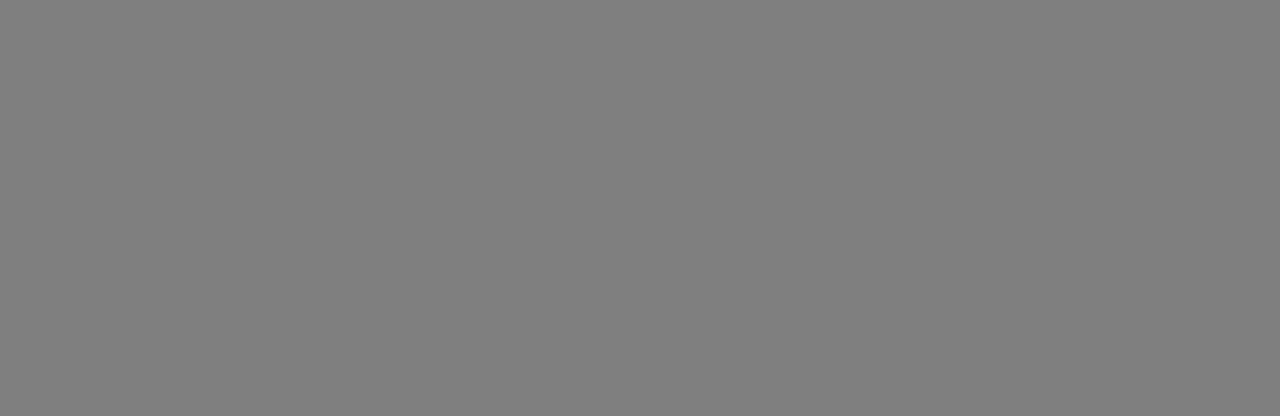
<file: tan.html>
<!DOCTYPE html>
<html>
<head>
    <meta charset="utf-8">
    <meta name="viewport" content="initial-scale=1.0, maximum-scale=1.0, user-scalable=no" />
    <title>登录</title>
      <script>
        (function (doc, win) {
            var docEl = doc.documentElement;
            var resizeEvt = 'orientationchange' in window ? 'orientationchange' : 'resize';
            var recalc = function () {
                var clientWidth = docEl.clientWidth;
                if (!clientWidth) return;
                docEl.style.fontSize = (clientWidth/16).toFixed(1) + 'px';
            };
            recalc();
            if (!doc.addEventListener) return;
            win.addEventListener(resizeEvt, recalc, false);
        })(document, window);
        //640px时1rem是40px
     </script>
     <link rel="stylesheet" type="text/css" href="css/reset.css"/>
</head>
<style type="text/css">
  .tanOk{
    width: 16rem;
    height: 25.2rem;
    background-color: rgba(0,0,0,0.5);
  }
  .tanOk .shu{
    width: 0.05rem;
    height: 6.7rem;
    background-color:#FFE438;
    margin: 0 auto; 
    position: relative; 
  }
  .tanOk .top{
    width: 11.85rem;
    height: 2.325rem;
    background-color: #FF7200;
    border-radius: 0.35rem 0.35rem 0 0;
    margin: 0 auto; 
    color: #ffffff;
    text-align: center;
    line-height: 2.325rem;
    font-size: 1.1rem;
    position: relative;
    z-index: 999;
  }
   .tanOk .left{
     position: absolute;
     top: 7.875rem;
     left:-6.38rem;
   	 width: 0.825rem;
     height: 1.5rem;
     z-index: 1;
   } 
   .tanOk .right{
     position: absolute;
     top: 7.875rem;
     left:5.6rem;
   	 width: 0.825rem;
     height: 1.5rem;
     z-index: 1;
   }
  .tanOk .tan{
    width: 11.2rem;
    height: 6.8rem;
    background-color: #ffffff;
    border-radius: 0 0 0.325rem 0.325rem;
    margin: 0 auto;
    text-align: center;
    overflow: hidden;
    position: relative;
    z-index: 999;
  }
  .tanOk .tan>p{
    color: #666666;
    font-size: 0.7rem;
    margin-top:1.375rem; 
  }
  .tanOk .tan>a{
    display: block;
    width: 7.5rem;
    height:2.025rem;
    background-image: url(img/tanOk.png);
    background-size: 7.5rem 2.025rem;
    text-align: center;
    line-height:2.025rem ;
    margin: 0 auto;
    margin-top:1.5rem;
    font-size: 0.80rem;
    color: #333333; 
  }
</style>
	<body>
	  <div class="tanOk">
	    <div class="shu">
        <img src="img/left.png" class="left">
        <img src="img/right.png" class="right"> 
      </div>
	    <div class="top">
        注册成功 
      </div>
      <div class="tan">
        <p>邀请好友获得更多奖励</p>
        <a href="#">知道了</a>
      </div>
	  </div>
	</body>
</html>
</file>
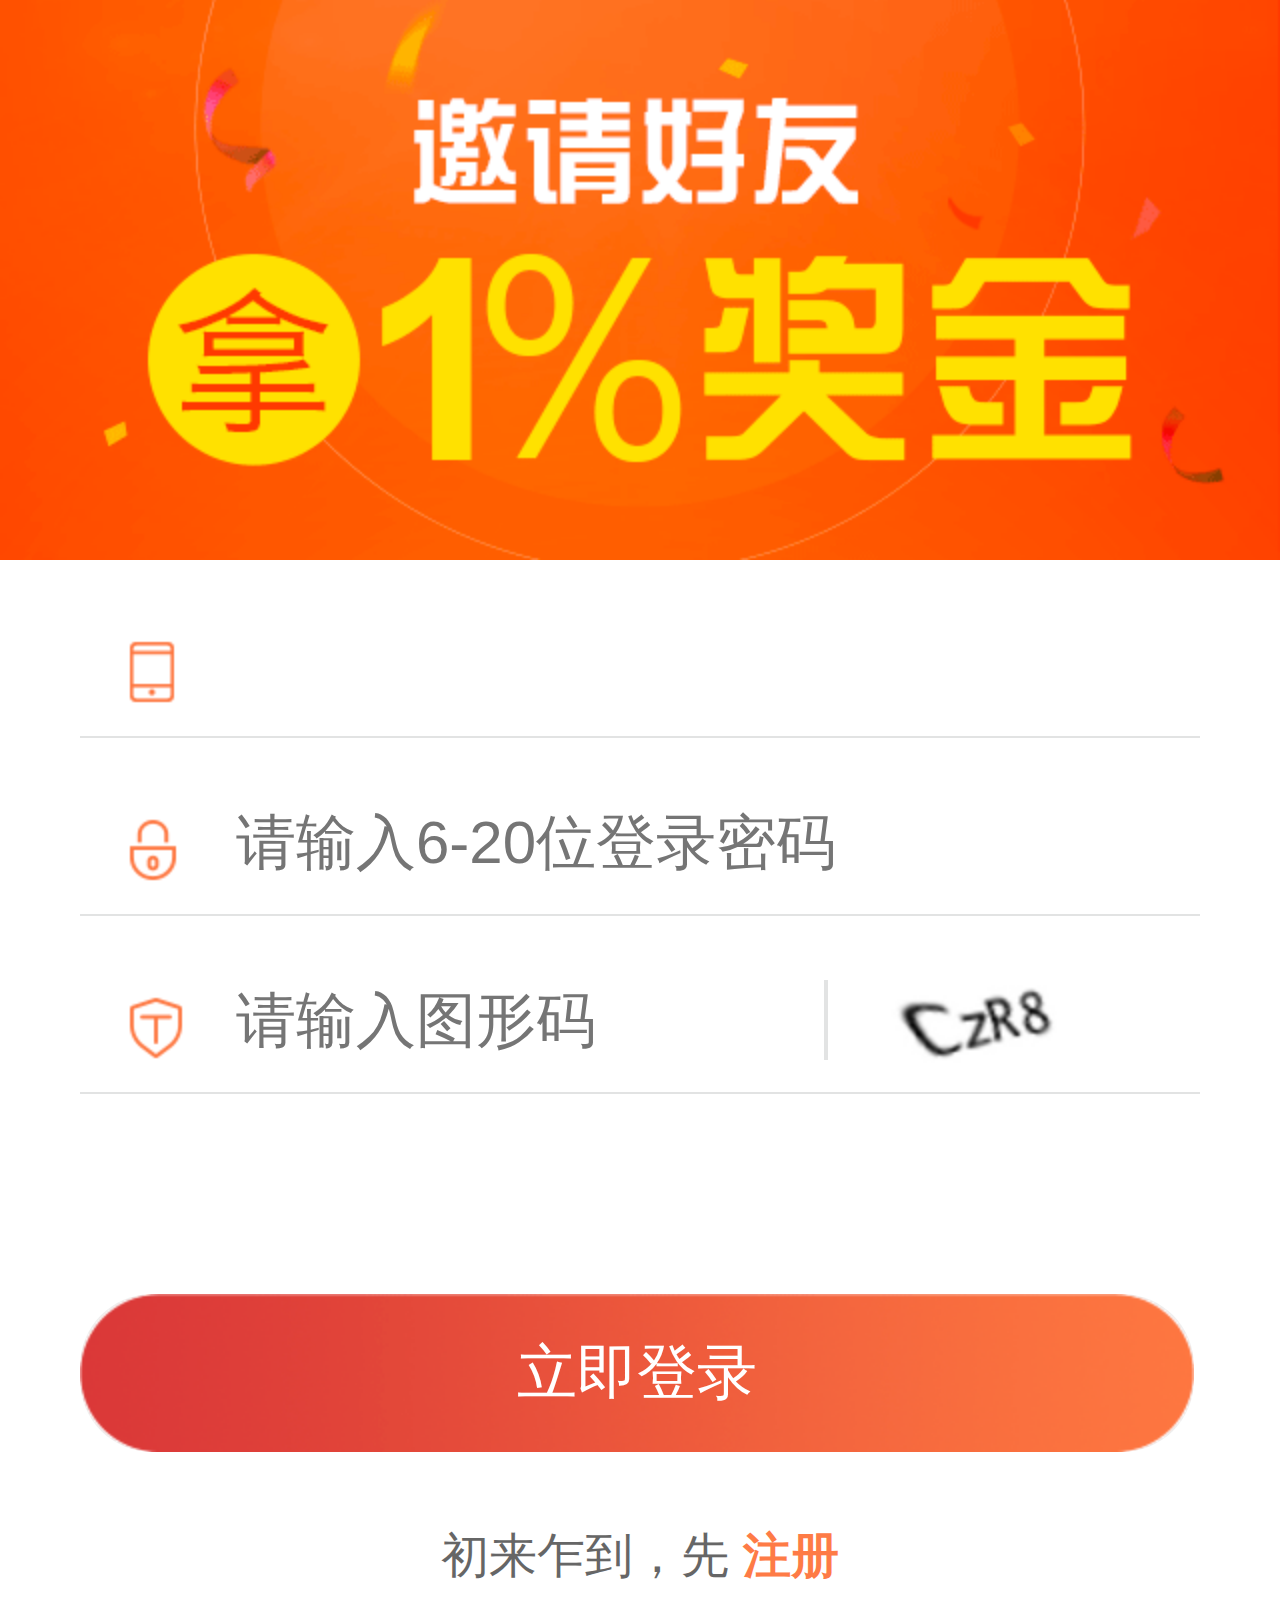
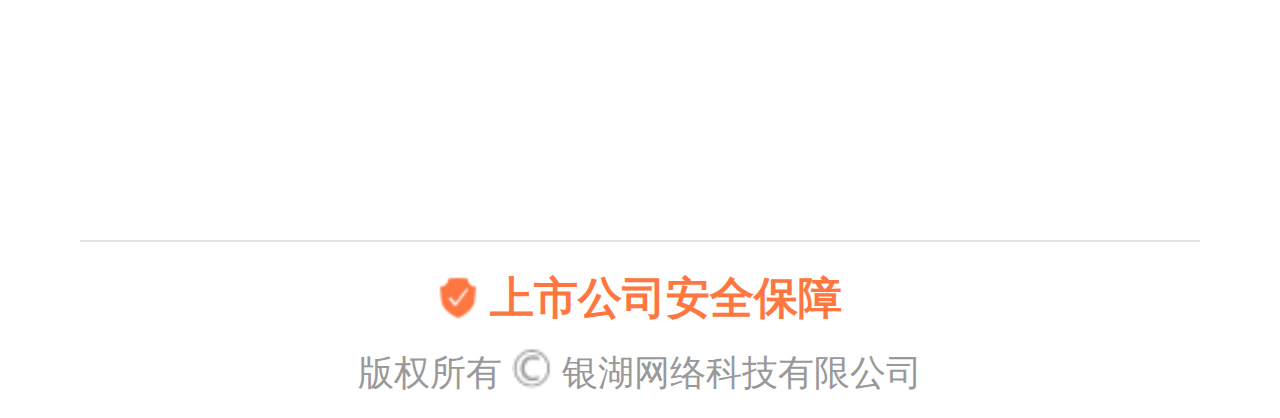
<file: Ylogin.html>
<!DOCTYPE html>
<html>
<head>
    <meta charset="utf-8">
    <meta name="viewport" content="initial-scale=1.0, maximum-scale=1.0, user-scalable=no" />
    <title>立即登录</title>
      <script>
        (function (doc, win) {
            var docEl = doc.documentElement;
            var resizeEvt = 'orientationchange' in window ? 'orientationchange' : 'resize';
            var recalc = function () {
                var clientWidth = docEl.clientWidth;
                if (!clientWidth) return;
                docEl.style.fontSize = (clientWidth/16).toFixed(1) + 'px';
            };
            recalc();
            if (!doc.addEventListener) return;
            win.addEventListener(resizeEvt, recalc, false);
        })(document, window);
        //640px时1rem是40px
     </script>
      <link rel="stylesheet" type="text/css" href="css/jz.css"/>
     <link rel="stylesheet" type="text/css" href="css/reset.css"/>
</head>
<style type="text/css">
body{
  background-color: #FFFFFF;
}
  .header{
    width: 16rem;
    height: 7.0rem;
  }
  .header>img{
    width: 16rem;
    height: 7.0rem;
  }
  .main{
    width: 16rem;
    height: 18.2rem;
    background-color: #FFFFFF;
   
  }
/*公共部分*/
 /*登录页 css 样式*/
  .mainForm1{
  	/*display: none;*/
    padding: 0 1rem;
  }
/*每一行*/
.mainForm1  .mainFormP{
    height: 2.2rem;
    border-bottom:0.025rem solid  #E2E3E3;
    overflow: hidden;
  }
.mainForm1  .mainFormP>img{
    display: block;
    width: 0.7rem;
    height: 0.8rem;
    margin-top: 1rem;
    float: left;
    margin-left:0.6rem; 
  }
.mainForm1  .mainFormP>input{
  	display: block;
  	float: left;
    font-size: 0.75rem;
    height: 1rem;
    width: 10rem;
    margin-left: 0.65rem;
    margin-top:0.8rem;
    border: none; 
    color: #333333;
    border-radius: 0;
  }
.mainForm1 .mainFormP .inputCaptcha{
  width: 7.35rem;
  border-right:0.05rem solid #E2E3E3;
}
/*mainForm2 注册页码 css样式*/
.mainForm2{
  padding: 0 1rem;
  display: none;
}
.mainForm2 .mainFormP{
  height: 2.2rem;
  border-bottom:0.025rem solid  #E2E3E3;
  overflow: hidden;
}
.mainForm2 .mainFormP>img{
  display: block;
  width: 0.7rem;
  height: 0.8rem;
  margin-top: 1rem;
  float: left;
  margin-left:0.6rem; 
}
.mainForm2 .mainFormP>input{
  display: block;
  float: left;
  font-size: 0.75rem;
  height: 1rem;
  width: 10rem;
  margin-left: 0.65rem;
  margin-top:0.8rem;
  border: none; 
  color: #333333;
  border-radius: 0;
}  
.mainForm2 .mainFormP .mainFormPYan{
  width: 0.8rem;
  height: 0.8rem;
}
.mainForm2 .mainFormP .mainFormPYan+input{
  margin-left: 0.55rem;
}
.mainForm2 .mainFormP .inputCaptcha{
  width: 7.35rem;
  border-right:0.05rem solid #E2E3E3;
}
.spanYan{
  display: inline-block;
  color: #FE7740;
  padding: 0.95rem 0 0.46rem 0.2rem;
  font-size: 0.6rem;
}
/*公共部分*//*公共部分*//*公共部分*//*公共部分*//*公共部分*//*公共部分*/
.btn{
  width: 13.925rem;
  height: 1.975rem;
  background-image: url(img/btn.png);
  background-size: 13.925rem 1.975rem;
  border-radius: 0.9rem;
  margin-top: 2.5rem;
  color: #FFFFFF;
  font-size: 0.75rem;
}
.zhuce{
  text-align: center;
  margin-top: 1rem;
  font-size: 0.6rem;
  line-height: 0.6rem;
  color: #666666;
}
.zhuceA{
  color: #FE7B46;
  font-weight:600 ;
  font-size: 0.6rem;
}
.footer{
  margin-top:3.25rem ;
  width: 14rem;
  height: 2.2rem;
  border-top:0.025rem solid  #E2E3E3;
  margin-left: 1rem;
  text-align: center;
  font-size: 0.55rem;
  overflow: hidden;
}
.footer p>span{
   display: inline-block;
   vertical-align: top;
}
.footer p:nth-of-type(1){
  margin-top: 0.425rem;
  line-height: 0.5rem;
   font-weight: 600;
}
.footer p:nth-of-type(1) span{
  margin-left: 0.15rem;
  color: #FE7740;
  margin-top: 0.025rem;
}
.footer p:nth-of-type(2){
  margin-top: 0.28rem;
  font-size: 0.45rem;
  line-height: 0.45rem;
  color: #999999;
}
.footer p:nth-of-type(2) span{
  margin-top: 0.09rem;
}
.footer img:nth-of-type(1){
  display: inline-block;
  width: 0.5rem;
  height: 0.55rem;
}
.footer img:nth-of-type(2){
  display: inline-block;
  width:0.4rem;
  height: 0.425rem;
}
.spanCaptcha{
  display: inline-block;
  width: 3rem;
  padding: 0.8rem 0 0 0.5rem;
}
.Captcha{
  width: 2.775rem;
  height: 1.075rem;
}
.wrapper{
 width: 4rem;
 height: 4rem;
 position: absolute;
 top: 10rem;
 left: 6rem;
 background-color: rgba(0,0,0,0.7);
 border-radius: 0.5rem;
 overflow: hidden;
 display: none;
}
.verificationOk{
  position: absolute;
  top: 10.125rem;
  left: 2.5rem;
  width:11rem;
  height: 2.1rem;
  text-align: center;
  display: none;
}
.verificationOk .phoneVerification,
.verificationOk .tuVerification,
.verificationOk .passworldV
{
  display: block;
  width: 6.5rem;
  height: 1.75rem;
  text-align: center;
  line-height: 1.75rem;
  color: #ffffff;
  font-size: 0.6rem;
  background-color: rgba(0,0,0,0.6);
  border-radius: 0.325rem;
  margin: 0 auto; 
}
.verificationOk .tuVerification{
  width: 7.7rem;
}
.verificationOk .passworldV{
  width: 10.7rem;
}

</style>
	<body>
	  <div class="header">
	  	 <img src="img/login.png"/>
	  </div>
	  <div class="main">
<!--登录-->
	  	<form action="#" method="post" class="mainForm1">
	  	  <p class="mainFormP">
	  	    <img src="img/iphone.png"/><input type="text" />
	  	  </p>
	  	  <p class="mainFormP">
	  	    <img src="img/lock.png"/><input type="password" placeholder="请输入6-20位登录密码"/>
	  	  </p>
	  	  <p class="mainFormP">
	  	    <img src="img/shield.png"/><input type="text" placeholder="请输入图形码" class="inputCaptcha"/><span class="spanCaptcha"><img src="img/Captcha.png" class="Captcha"/></span>
	  	  </p>
	  	  <button class="btn">立即登录</button>
	  	</form>
<!--注册-->
	  	<form action="#" method="post" class="mainForm2">
	  	  <p class="mainFormP">
	  	    <img src="img/iphone.png"/><input type="text" />
	  	  </p>
	  	  <p class="mainFormP">
	  	    <img src="img/lock.png"/><input type="password" placeholder="请输入6-20位登录密码"/>
	  	  </p>
	  	  <p class="mainFormP">
	  	    <img src="img/shield.png"/><input type="text" placeholder="请输入图形码" class="inputCaptcha"/><span class="spanCaptcha"><img src="img/Captcha.png" class="Captcha"/></span>
	  	  </p>
	  	  <p class="mainFormP">
	  	    <img src="img/yan.png" class="mainFormPYan"/><input type="text" placeholder="请输入验证码" class="inputCaptcha"/><span class="spanYan">获取短信验证码</span>
	  	  </p>
	  	  <button class="btn">立即注册</button>
	  	</form>
	  	<p class="zhuce">
	  	  <span>初来乍到，先</span>
	  	  <a href="#" class="zhuceA">注册</a>
	  	</p>
	  <div class="footer">
	  	<p>
	  	  <img src="img/biao.png" /><span>上市公司安全保障</span>
	  	</p>
        <p>
          <span>版权所有</span> <img  src="img/end.png"/> <span>银湖网络科技有限公司</span>
        </p>
	  </div>
	  </div>
	  <!--请求时动画-->
	  <ul class="wrapper">
		    <li class="item1"></li>
		    <li class="item2"></li>
		    <li class="item3"></li>
		    <li class="item4"></li>
		    <li class="item5"></li>
		    <li class="item6"></li>
		    <li class="item7"></li>
		    <li class="item8"></li>
		    <li class="item9"></li>
		    <li class="item10"></li>
		    <li class="item11"></li>
		    <li class="item12"></li>
		 </ul>
	  <!--验证信息-->
	  <div class="verificationOk">
	  	<div class="phoneVerification">
	  	 请输入正确的手机号
	  	</div>
	  	<div class="tuVerification">
	  	  图形码有误，请重新输入
	  	</div>
	  	<div class="passworldV">
	  	  密码须为6-20位字母、数字或符号
	  	</div>
	  </div>
	</body>
<script src="js/zepto.min.js"></script> 
<script>
  // 提交数据用ajax 异步提交
  //手机号码格式验证
  //切换登录与注册
  $(".zhuceA").tap(function(e){
  	console.log(e.target.innerHTML)
  	if(e.target.innerHTML=="注册"){
  		$(".mainForm1").css("display","none");
  		$(".mainForm2").css("display","block");
  		$(".zhuceA").html("登录");
  	}
  	else if(e.target.innerHTML=="登录"){
  		$(".mainForm1").css("display","block");
  		$(".mainForm2").css("display","none");
  		$(".zhuceA").html("注册");
  	}
//	 if(e.target.innerHTML=="注册"){
//		$(".zhuceA").html("登录");
//		console.log($(".zhuceA").html())
//	  }
//	  if(e.target.innerHTML=="登录"){
//		 $(".zhuceA").html("注册");
//	  } 	
  })
</script>
</html>
</file>
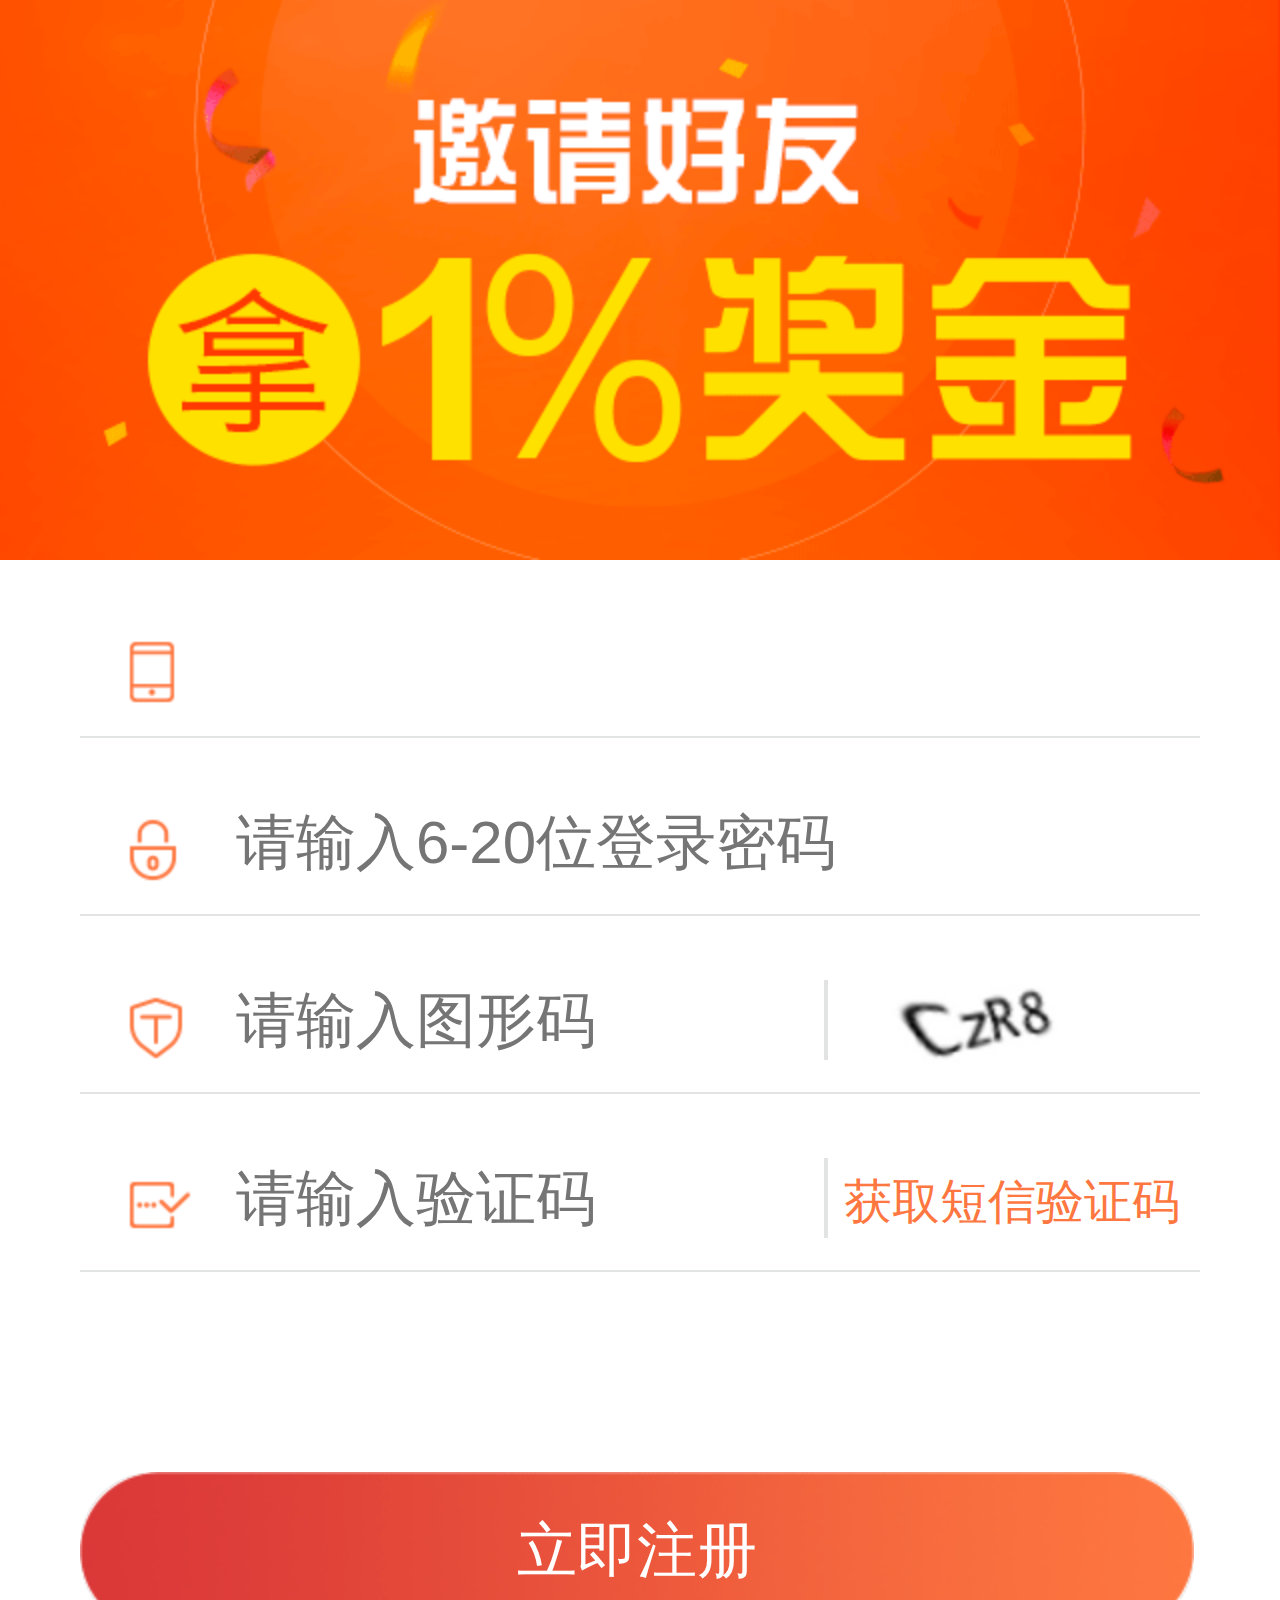
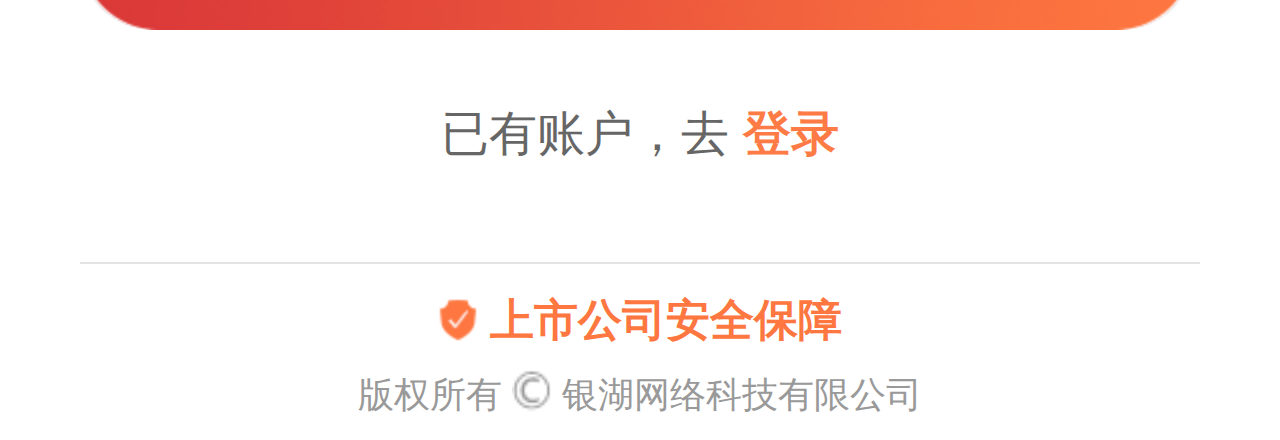
<file: Yregister.html>
<!DOCTYPE html>
<html>
<head>
    <meta charset="utf-8">
    <meta name="viewport" content="initial-scale=1.0, maximum-scale=1.0, user-scalable=no" />
    <title>立即注册</title>
      <script>
        (function (doc, win) {
            var docEl = doc.documentElement;
            var resizeEvt = 'orientationchange' in window ? 'orientationchange' : 'resize';
            var recalc = function () {
                var clientWidth = docEl.clientWidth;
                if (!clientWidth) return;
                docEl.style.fontSize = (clientWidth/16).toFixed(1) + 'px';
            };
            recalc();
            if (!doc.addEventListener) return;
            win.addEventListener(resizeEvt, recalc, false);
        })(document, window);
        //640px时1rem是40px
     </script>
     <link rel="stylesheet" type="text/css" href="css/reset.css"/>
</head>
<style type="text/css">
.header{
  width: 16rem;
  height: 7.0rem;
}
.header>img{
  width: 16rem;
  height: 7.0rem;
}
.main{
  width: 16rem;
  min-height: 18.2rem;
  background-color: #FFFFFF;
}
.mainForm2{
  padding: 0 1rem;
}
/*每一行*/
.mainForm2 .mainFormP{
  height: 2.2rem;
  border-bottom:0.025rem solid  #E2E3E3;
  overflow: hidden;
}
.mainForm2 .mainFormP>img{
  display: block;
  width: 0.7rem;
  height: 0.8rem;
  margin-top: 1rem;
  float: left;
  margin-left:0.6rem; 
}
.mainForm2 .mainFormP>input{
  display: block;
  float: left;
  font-size: 0.75rem;
  height: 1rem;
  width: 10rem;
  margin-left: 0.65rem;
  margin-top:0.8rem;
  border: none; 
  color: #333333;
  border-radius: 0;
}  
.mainForm2 .mainFormP .mainFormPYan{
  width: 0.8rem;
  height: 0.8rem;
}
.mainForm2 .mainFormP .mainFormPYan+input{
  margin-left: 0.55rem;
}
.mainForm2 .mainFormP .inputCaptcha{
  width: 7.35rem;
  border-right:0.05rem solid #E2E3E3;
}
.btn{
  width: 13.925rem;
  height: 1.975rem;
  background-image: url(img/btn.png);
  background-size: 13.925rem 1.975rem;
  border-radius: 0.9rem;
  margin-top: 2.5rem;
  color: #FFFFFF;
  font-size: 0.75rem;
}
.zhuce{
  text-align: center;
  margin-top: 1rem;
  font-size: 0.6rem;
  line-height: 0.6rem;
  color: #666666;
}
.zhuceA{
  color: #FE7B46;
  font-weight:600 ;
  font-size: 0.6rem;
}
.footer{
  width: 14rem;
  height: 2.2rem;
  border-top:0.025rem solid  #E2E3E3;
  text-align: center;
  font-size: 0.55rem;
  overflow: hidden;
  margin:0 auto;  
   margin-top:1.3rem;
}
.footer p>span{
   display: inline-block;
   vertical-align: top;
}
.footer p:nth-of-type(1){
  margin-top: 0.425rem;
  line-height: 0.5rem;
   font-weight: 600;
}
.footer p:nth-of-type(1) span{
  margin-left: 0.15rem;
  color: #FE7740;
  margin-top: 0.025rem;
}
.footer p:nth-of-type(2){
  margin-top: 0.28rem;
  font-size: 0.45rem;
  line-height: 0.45rem;
  color: #999999;
}
.footer p:nth-of-type(2) span{
  margin-top: 0.09rem;
}
.footer img:nth-of-type(1){
  display: inline-block;
  width: 0.5rem;
  height: 0.55rem;
}
.footer img:nth-of-type(2){
  display: inline-block;
  width:0.4rem;
  height: 0.425rem;
}
.spanCaptcha{
  display: inline-block;
  width: 3rem;
  padding: 0.8rem 0 0.45rem 0.5rem;
}
.Captcha{
  width: 2.775rem;
  height: 1.075rem;
}
.spanYan{
  display: inline-block;
  color: #FE7740;
  padding: 0.95rem 0 0.46rem 0.2rem;
  font-size: 0.6rem;
}
</style>
	<body>
	  <div class="header">
	  	 <img src="img/login.png"/>
	  </div>
	  <div class="main">
	  	<form action="#" method="post" class="mainForm2">
	  	  <p class="mainFormP">
	  	    <img src="img/iphone.png"/><input type="text" />
	  	  </p>
	  	  <p class="mainFormP">
	  	    <img src="img/lock.png"/><input type="password" placeholder="请输入6-20位登录密码"/>
	  	  </p>
	  	  <p class="mainFormP">
	  	    <img src="img/shield.png"/><input type="text" placeholder="请输入图形码" class="inputCaptcha"/><span class="spanCaptcha"><img src="img/Captcha.png" class="Captcha"/></span>
	  	  </p>
	  	  <p class="mainFormP">
	  	    <img src="img/yan.png" class="mainFormPYan"/><input type="text" placeholder="请输入验证码" class="inputCaptcha"/><span class="spanYan">获取短信验证码</span>
	  	  </p>
	  	  <button class="btn">立即注册</button>
	  	</form>
	  	<p class="zhuce">
	  	  <span>已有账户，去</span>
	  	  <a href="#" class="zhuceA">登录</a>
	  	</p>
	    <div class="footer">
	  	  <p>
	  	    <img src="img/biao.png" /><span>上市公司安全保障</span>
	   	  </p>
          <p>
            <span>版权所有</span> <img  src="img/end.png"/> <span>银湖网络科技有限公司</span>
          </p>
	    </div>
	  </div>
	</body>
<script src="js/zepto.min.js"></script> 
<script>

</script>
</html>
</file>
<file: css/jz.css>
/*.wrapper{
		  width: 200px;
		  height: 200px;
		  background-color: #333333;
		  position: absolute;
		
		}*/
		.wrapper>li{
		  width: 0.16rem;
		  height: 0.5rem;
		  background-color: #767676;
		  border-radius:4px;
		  position: absolute;
		  top: 2.25rem;
		  left: 1.9rem;		
		}
		.wrapper>.item1{
			transform-origin: 0.08rem -0.3rem;
			transform: rotate(90deg);
			animation: 1150ms 1150ms item1 infinite;
		}
		.wrapper>.item2{
			transform-origin: 0.08rem -0.3rem;
			transform: rotate(60deg);
			animation: 1150ms 1000ms item1 infinite;
		}
		.wrapper>.item3{
			transform-origin: 0.08rem -0.3rem;
			transform: rotate(30deg);
			animation: 1150ms 900ms item1 infinite;
		}
		.wrapper>.item4{
			transform-origin: 0.08rem -0.3rem;
			transform: rotate(0deg);
			animation: 1150ms 800ms item1 infinite;
		}	
		.wrapper>.item5{
			transform-origin: 0.08rem -0.3rem;
			transform: rotate(-30deg);
			animation: 1150ms 700ms item1 infinite;
		}
		.wrapper>.item6{
			transform-origin: 0.08rem -0.3rem;
			transform: rotate(-60deg);
			animation: 1150ms 600ms item1 infinite;
		}
		.wrapper>.item7{
			transform-origin: 0.08rem -0.3rem;
			transform: rotate(-90deg);
			animation: 1150ms 500ms item1 infinite;
		}
		.wrapper>.item8{
			transform-origin: 0.08rem -0.3rem;
			transform: rotate(-120deg);
			animation: 1150ms 400ms item1 infinite;
		}
		.wrapper>.item9{
			transform-origin: 0.08rem -0.3rem;
			transform: rotate(-150deg);
			animation: 1150ms 300ms item1 infinite;
		}
		.wrapper>.item10{
			transform-origin: 0.08rem -0.3rem;
			transform: rotate(-180deg);
			animation: 1150ms 200ms item1 infinite;
		}
		.wrapper>.item11{
			transform-origin: 0.08rem -0.3rem;
			transform: rotate(-210deg);
			animation: 1150ms 100ms item1 infinite;
		}	
		.wrapper>.item12{
			transform-origin: 0.08rem -0.3rem;
			transform: rotate(-240deg);
			animation: 1150ms 00ms item1 infinite;
		}
	 /*动画部分*/
	 @keyframes item1{
	 	0%{
	 	  background-color: #F4F4F4;	
	 	}
	 	9%{
	 	  background-color: #E1E1E1;	
	 	}
	 	18%{
	 	  background-color: #C8C8C8;	
	 	}
	 	27%{
	 	  background-color: #B2B2B2;	
	 	}
	 	36%{
	 	  background-color: #9D9D9D;	
	 	}
	 	45%{
	 	  background-color:#888888;	
	 	}
	 	54%{
	 	  background-color: #767676;	
	 	}
	 	100%{
	 	  background-color: #767676;
	 	}
	 }
</file>
